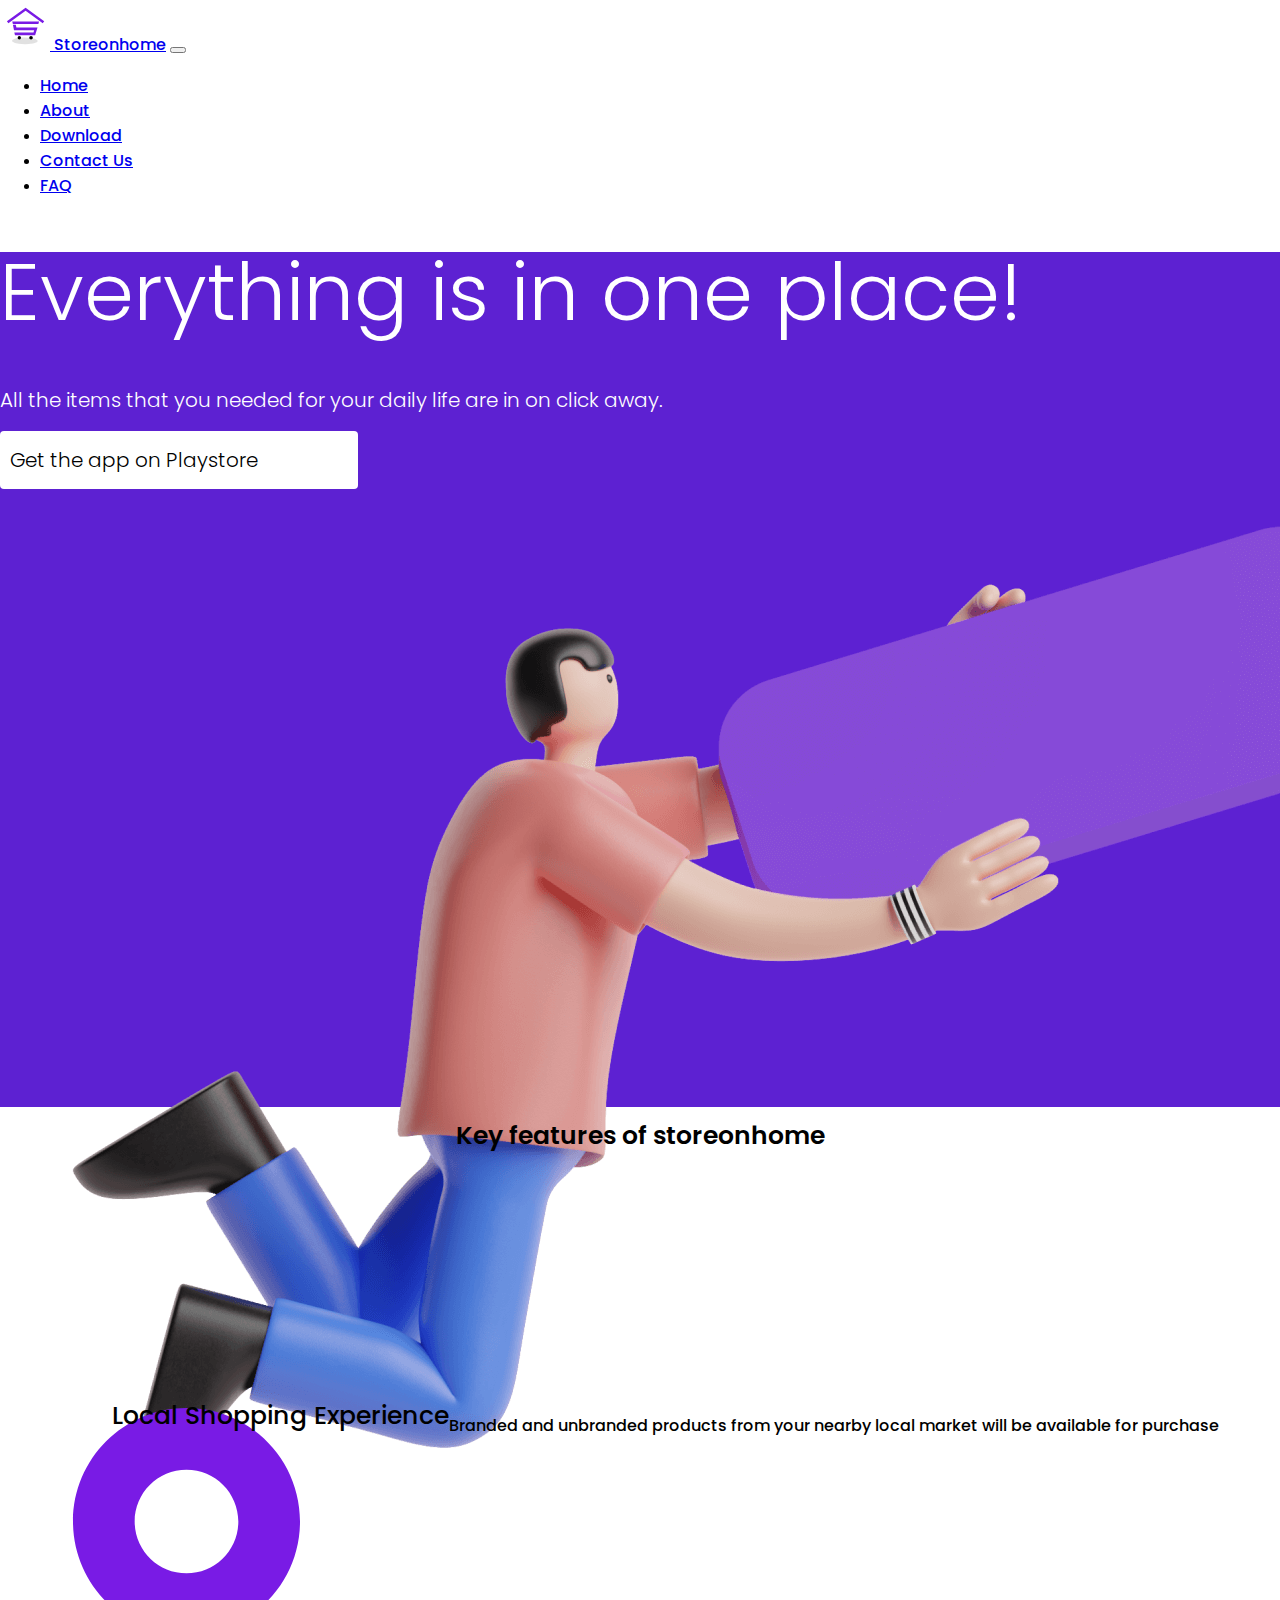
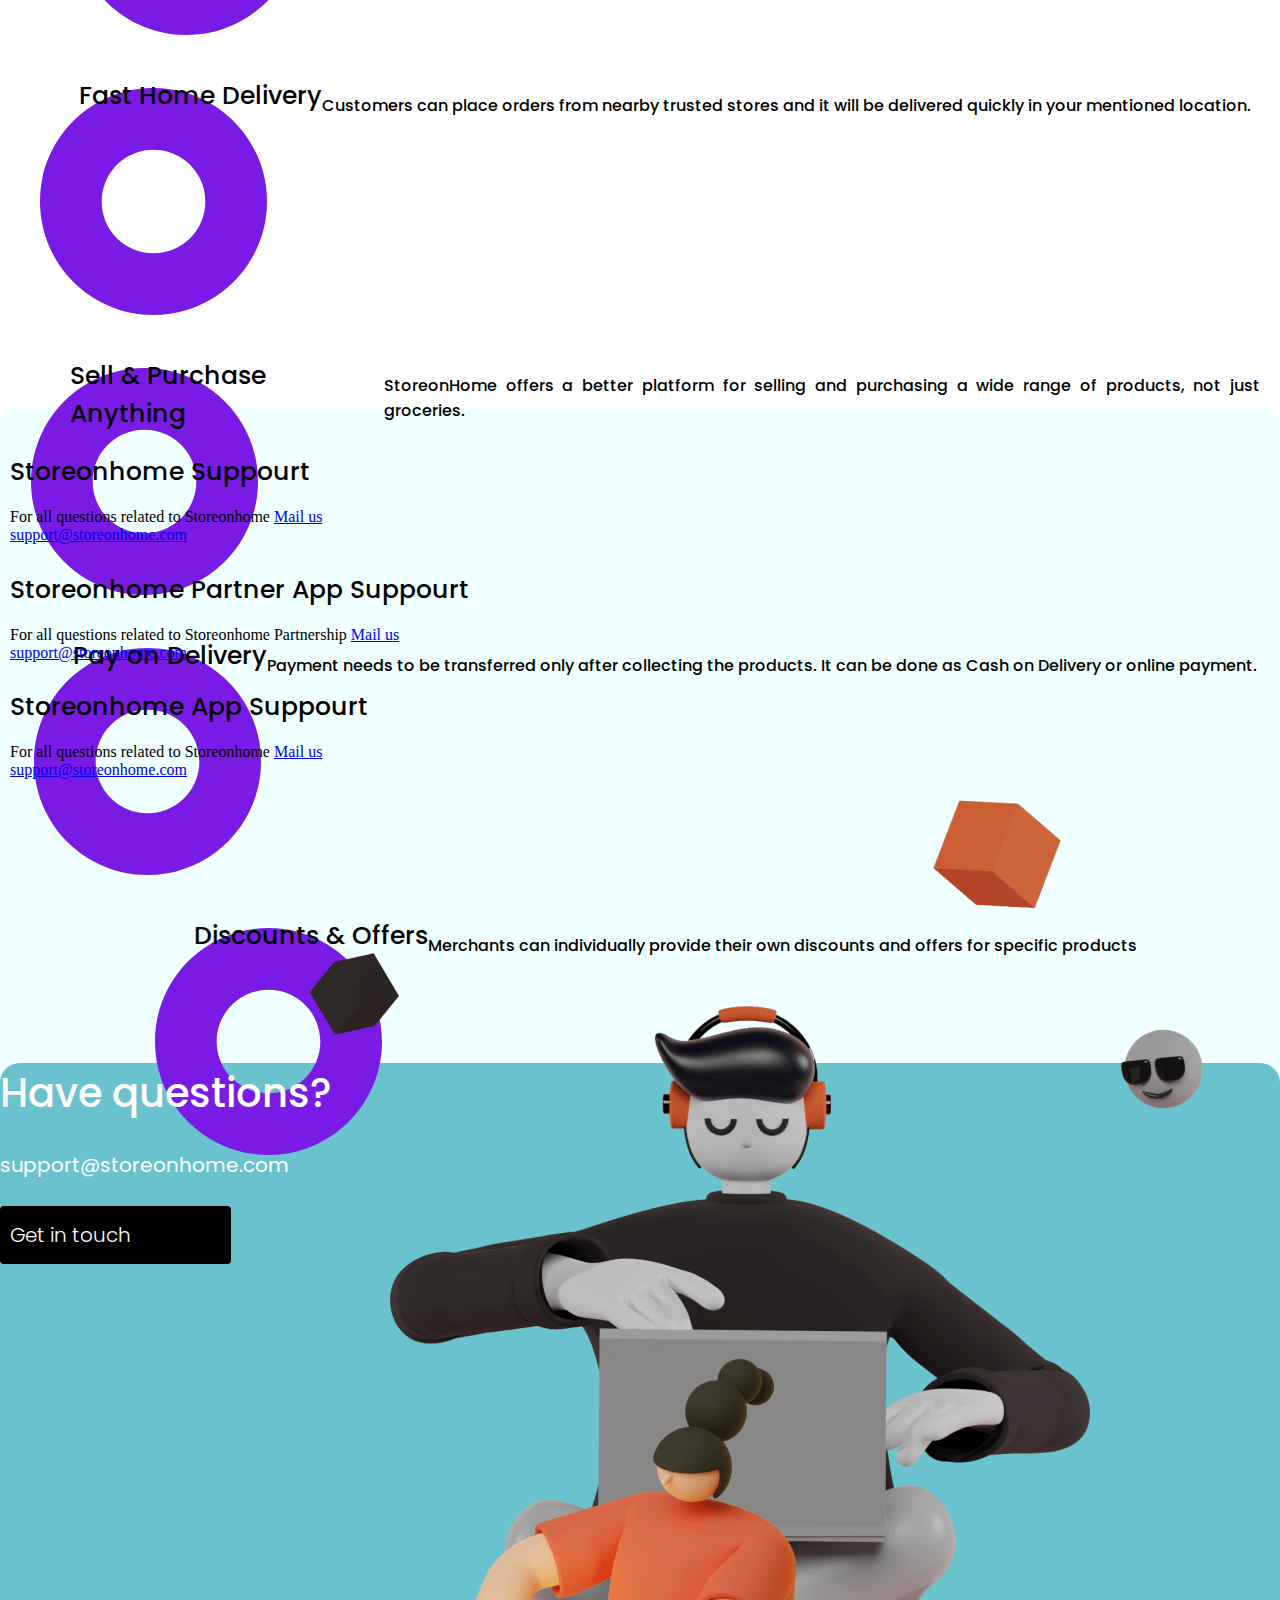
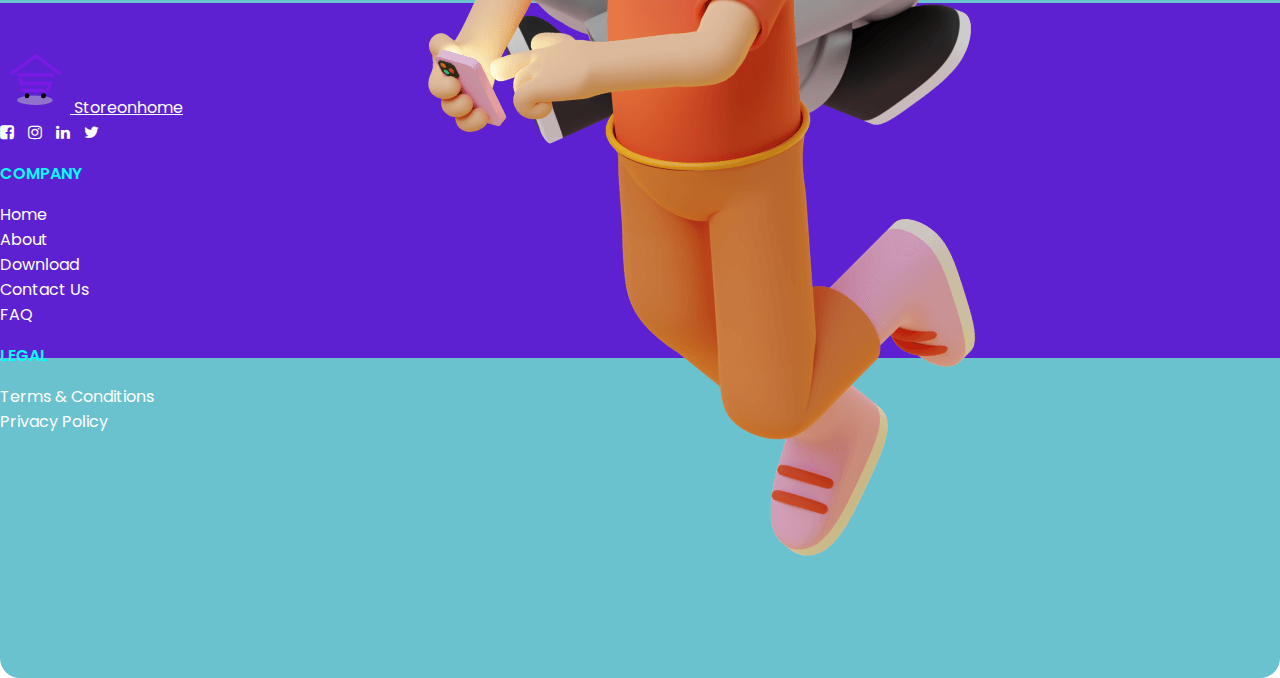
<file: index.html>
<!DOCTYPE html>
<html lang="en">

<head>
    <meta charset="UTF-8">
    <meta name="viewport" content="width=device-width, initial-scale=1.0">
    <title>Storeonhome</title>
    <link rel="stylesheet" href="https://cdn.jsdelivr.net/npm/bootstrap@4.5.3/dist/css/bootstrap.min.css"
        integrity="sha384-TX8t27EcRE3e/ihU7zmQxVncDAy5uIKz4rEkgIXeMed4M0jlfIDPvg6uqKI2xXr2" crossorigin="anonymous">
    <link href="https://fonts.googleapis.com/css2?family=Poppins:wght@300;500;600&display=swap" rel="stylesheet">
    <link rel="stylesheet" href="https://cdnjs.cloudflare.com/ajax/libs/font-awesome/4.7.0/css/font-awesome.min.css">
    <link rel="stylesheet" href="css/style.css">
</head>

<body>
    <div class="container">
        <nav class="navbar navbar-expand-lg navbar-light bg-transperant p-0">
            <a class="navbar-brand" href="index.html"><img src="assets/img/logo.svg" class="img-fluid logo">
                Storeonhome</a>
            <button class="navbar-toggler" type="button" data-toggle="collapse" data-target="#navbarSupportedContent"
                aria-controls="navbarSupportedContent" aria-expanded="false" aria-label="Toggle navigation">
                <span class="navbar-toggler-icon"></span>
            </button>

            <div class="collapse navbar-collapse" id="navbarSupportedContent">
                <ul class="navbar-nav ml-auto">
                    <li class="nav-item">
                        <a class="nav-link" href="index.html">Home <span class="sr-only">(current)</span></a>
                    </li>
                    <li class="nav-item">
                        <a class="nav-link" href="about.html">About</a>
                    </li>
                    <li class="nav-item">
                        <a class="nav-link" href="download.html">Download</a>
                    </li>
                    <li class="nav-item">
                        <a class="nav-link" href="contact.html">Contact Us</a>
                    </li>
                    <li class="nav-item">
                        <a class="nav-link" href="faq.html">FAQ</a>
                    </li>

                </ul>
            </div>
        </nav>
    </div>

    <section id="hero" class="d-flex align-items-center">
        <div class="container mainBg">
            <div class="row">
                <div class="col-sm-12 col-md-12 col-lg-6 m-auto">
                    <h1>
                        Everything is in
                        one place!
                    </h1>
                    <p class="subTxt">
                        All the items that you needed for your daily life are in on click away.
                    </p>
                    <a href="https://play.google.com/store/apps/details?id=com.companyname.storeonhome" class="ctaBtn">Get the app on Playstore</a>
                </div>
                <div class="col-sm-12 col-md-12 col-lg-6 heroImg">
                    <img src="assets/img/heroBg.png" class="img-fluid">
                </div>
            </div>
        </div>
    </section>

    <section id="features" class="d-flex align-items-center">
        <div class="container">
            <div class="row">
                <div class="col-sm-12 col-md-12 col-lg-4">
                    <div class="card">
                        <div class="header hedMain">
                            Key features of storeonhome
                        </div>
                    </div>
                </div>

                <div class="col-sm-12 col-md-12 col-lg-4">
                    <div class="card">
                        <div class="icon">
                            <img src="assets/img/icon1.svg" class="img-fluid">
                        </div>
                        <div class="header">
                            Local Shopping Experience
                        </div>
                        <p>
                            Branded and unbranded products from your nearby local market will be available for purchase
                        </p>
                    </div>
                </div>

                <div class="col-sm-12 col-md-12 col-lg-4">
                    <div class="card">
                        <div class="icon">
                            <img src="assets/img/icon1.svg" class="img-fluid">
                        </div>
                        <div class="header">
                            Fast Home Delivery
                        </div>
                        <p>
                            Customers can place orders from nearby trusted stores and it will be delivered quickly in
                            your mentioned location.
                        </p>
                    </div>
                </div>

                <div class="col-sm-12 col-md-12 col-lg-4">
                    <div class="card">
                        <div class="icon">
                            <img src="assets/img/icon1.svg" class="img-fluid">
                        </div>
                        <div class="header">
                            Sell & Purchase Anything
                        </div>
                        <p>
                            StoreonHome offers a better platform for selling and purchasing a wide range of products,
                            not just groceries.
                        </p>
                    </div>
                </div>

                <div class="col-sm-12 col-md-12 col-lg-4">
                    <div class="card">
                        <div class="icon">
                            <img src="assets/img/icon1.svg" class="img-fluid">
                        </div>
                        <div class="header">
                            Pay on Delivery
                        </div>
                        <p>
                            Payment needs to be transferred only after collecting the products. It can be done as Cash
                            on Delivery or online
                            payment.
                        </p>
                    </div>
                </div>

                <div class="col-sm-12 col-md-12 col-lg-4">
                    <div class="card">
                        <div class="icon">
                            <img src="assets/img/icon1.svg" class="img-fluid">
                        </div>
                        <div class="header">
                            Discounts & Offers
                        </div>
                        <p>
                            Merchants can individually provide their own discounts and offers for specific products
                        </p>
                    </div>
                </div>

            </div>
        </div>
    </section>

    <section id="contact" class="d-flex align-items-center">
        <div class="container">
            <div class="row cntctRow">
                <div class="col-sm-12 col-md-12 col-lg-6 m-auto">
                    <h1>Storeonhome Suppourt</h1>
                    <p>For all questions related to Storeonhome
                        <a data-toggle="collapse" href="#collapseExample" role="button" aria-expanded="false"
                            aria-controls="collapseExample">
                            Mail us
                        </a>
                    </p>
                    <div class="collapse" id="collapseExample">
                        <div class="mail">
                            <a href="mailto:support@storeonhome.com">support@storeonhome.com</a>
                        </div>
                    </div>

                    <h1>Storeonhome Partner App Suppourt</h1>
                    <p>For all questions related to Storeonhome Partnership
                        <a data-toggle="collapse" href="#collapseExample2" role="button" aria-expanded="false"
                            aria-controls="collapseExample">
                            Mail us
                        </a>
                    </p>
                    <div class="collapse" id="collapseExample2">
                        <div class="mail">
                            <a href="mailto:support@storeonhome.com">support@storeonhome.com</a>
                        </div>
                    </div>

                    <h1>Storeonhome App Suppourt</h1>
                    <p>For all questions related to Storeonhome
                        <a data-toggle="collapse" href="#collapseExample3" role="button" aria-expanded="false"
                            aria-controls="collapseExample">
                            Mail us
                        </a>
                    </p>
                    <div class="collapse" id="collapseExample3">
                        <div class="mail">
                            <a href="mailto:support@storeonhome.com">support@storeonhome.com</a>
                        </div>
                    </div>



                </div>
                <div class="col-sm-12 col-md-12 col-lg-6 cntctImg">
                    <img src="assets/img/support.png" class="img-fluid"> </div>
            </div>
        </div>
    </section>

    <section id="contactInfo" class="d-flex align-items-center">
        <div class="container">
            <div class="row infoRow h-100">
                <div class="col-sm-12 col-md-12 col-lg-7 m-auto">
                    <h1>
                        Have questions?
                    </h1>
                    <p>
                        support@storeonhome.com
                    </p>
                    <a href="mailto:support@storeonhome.com">Get in touch</a>
                </div>
                <div class="col-sm-12 col-md-12 col-lg-5 infoImg">
                    <img src="assets/img/contact1.png" class="img-fluid">
                </div>
            </div>
        </div>
    </section>
    <section id="footer" class="d-flex align-items-center">
        <div class="container">
            <div class="row m-0">
                <div class="col-sm-12 col-md-12 col-lg-4">
                    <a class="ftrLogo" href="#"><img src="assets/img/logo.svg" class="img-fluid fttrLOg">
                        Storeonhome</a>
                    <div class="social">
                        <a href="https://www.facebook.com/StoreonHome-106529627918510"><i class="fa fa-facebook-square"
                                aria-hidden="true"></i></a>
                        <a href="https://www.instagram.com/storeonhome/"><i class="fa fa-instagram"
                                aria-hidden="true"></i></a>
                        <a href="https://www.linkedin.com/showcase/storeonhome/"><i class="fa fa-linkedin"
                                aria-hidden="true"></i></a>
                        <a href="https://twitter.com/StoreonH"><i class="fa fa-twitter" aria-hidden="true"></i></a>
                    </div>
                </div>
                <div class="col-sm-12 col-md-12 col-lg-4">
                    <p>
                        COMPANY
                    </p>
                    <ul>
                        <li><a href="index.html">Home</a></li>
                        <li><a href="about.html">About</a></li>
                        <li><a href="download.html">Download</a></li>
                        <li><a href="contact.html">Contact Us</a></li>
                        <li><a href="faq.html">FAQ</a></li>
                    </ul>
                </div>
                <div class="col-sm-12 col-md-12 col-lg-4">
                    <p>
                        LEGAL
                    </p>
                    <ul>
                        <li><a href="terms.html">Terms & Conditions</a></li>
                        <li><a href="privacy.html">Privacy Policy</a></li>
                    </ul>
                </div>
            </div>
        </div>
    </section>

</body>
<script src="https://code.jquery.com/jquery-3.5.1.slim.min.js"
    integrity="sha384-DfXdz2htPH0lsSSs5nCTpuj/zy4C+OGpamoFVy38MVBnE+IbbVYUew+OrCXaRkfj"
    crossorigin="anonymous"></script>
<script src="https://cdn.jsdelivr.net/npm/bootstrap@4.5.3/dist/js/bootstrap.bundle.min.js"
    integrity="sha384-ho+j7jyWK8fNQe+A12Hb8AhRq26LrZ/JpcUGGOn+Y7RsweNrtN/tE3MoK7ZeZDyx"
    crossorigin="anonymous"></script>

</html>
</file>
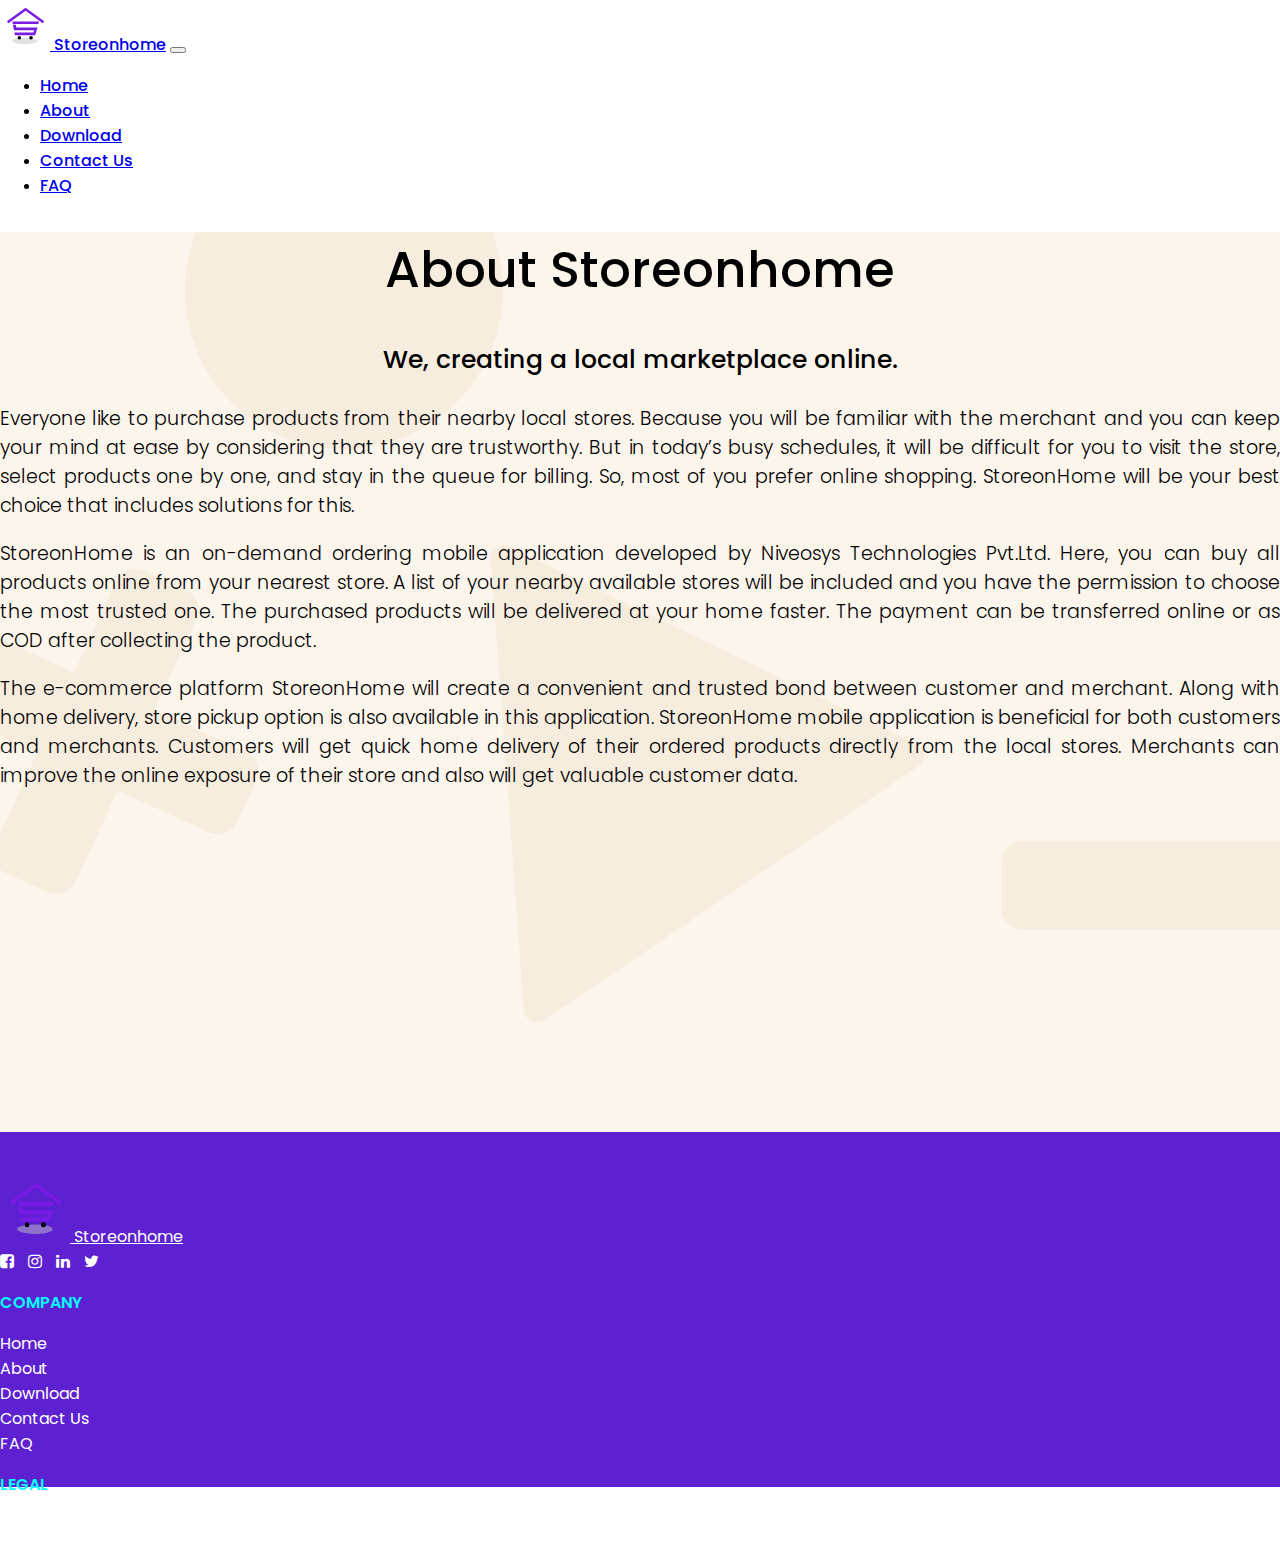
<file: about.html>
<!DOCTYPE html>
<html lang="en">

<head>
    <meta charset="UTF-8">
    <meta name="viewport" content="width=device-width, initial-scale=1.0">
    <title>Storeonhome</title>
    <link rel="stylesheet" href="https://cdn.jsdelivr.net/npm/bootstrap@4.5.3/dist/css/bootstrap.min.css"
        integrity="sha384-TX8t27EcRE3e/ihU7zmQxVncDAy5uIKz4rEkgIXeMed4M0jlfIDPvg6uqKI2xXr2" crossorigin="anonymous">
    <link href="https://fonts.googleapis.com/css2?family=Poppins:wght@300;500;600&display=swap" rel="stylesheet">
    <link rel="stylesheet" href="https://cdnjs.cloudflare.com/ajax/libs/font-awesome/4.7.0/css/font-awesome.min.css">
    <link rel="stylesheet" href="css/style.css">
</head>

<body>
    <div class="container">
        <nav class="navbar navbar-expand-lg navbar-light bg-transperant p-0">
            <a class="navbar-brand" href="index.html"><img src="assets/img/logo.svg" class="img-fluid logo">
                Storeonhome</a>
            <button class="navbar-toggler" type="button" data-toggle="collapse" data-target="#navbarSupportedContent"
                aria-controls="navbarSupportedContent" aria-expanded="false" aria-label="Toggle navigation">
                <span class="navbar-toggler-icon"></span>
            </button>

            <div class="collapse navbar-collapse" id="navbarSupportedContent">
                <ul class="navbar-nav ml-auto">
                    <li class="nav-item">
                        <a class="nav-link" href="index.html">Home <span class="sr-only">(current)</span></a>
                    </li>
                    <li class="nav-item">
                        <a class="nav-link" href="about.html">About</a>
                    </li>
                    <li class="nav-item">
                        <a class="nav-link" href="download.html">Download</a>
                    </li>
                    <li class="nav-item">
                        <a class="nav-link" href="contact.html">Contact Us</a>
                    </li>
                    <li class="nav-item">
                        <a class="nav-link" href="faq.html">FAQ</a>
                    </li>

                </ul>
            </div>
        </nav>
    </div>

    <section id="about" class="d-flex align-items-center">
        <div class="container">
            <h1>About Storeonhome</h1>
            <h3>We, creating a local marketplace online.</h3>
            <p>
                Everyone like to purchase products from their nearby local stores. Because you will be familiar with the
                merchant and
                you can keep your mind at ease by considering that they are trustworthy. But in today’s busy schedules,
                it will be
                difficult for you to visit the store, select products one by one, and stay in the queue for billing. So,
                most of you
                prefer online shopping. StoreonHome will be your best choice that includes solutions for this.
            </p>
            <p>
                StoreonHome is an on-demand ordering mobile application developed by Niveosys Technologies Pvt.Ltd.
                Here, you can buy
                all products online from your nearest store. A list of your nearby available stores will be included and
                you have the
                permission to choose the most trusted one. The purchased products will be delivered at your home faster.
                The payment can
                be transferred online or as COD after collecting the product.
            </p>
            <p>
                The e-commerce platform StoreonHome will create a convenient and trusted bond between customer and
                merchant. Along with
                home delivery, store pickup option is also available in this application. StoreonHome mobile application
                is beneficial
                for both customers and merchants. Customers will get quick home delivery of their ordered products
                directly from the
                local stores. Merchants can improve the online exposure of their store and also will get valuable
                customer data.
            </p>
        </div>
    </section>
    <section id="footer" class="d-flex align-items-center">
        <div class="container">
            <div class="row m-0">
                <div class="col-sm-12 col-md-12 col-lg-4">
                    <a class="ftrLogo" href="#"><img src="assets/img/logo.svg" class="img-fluid fttrLOg">
                        Storeonhome</a>
                    <div class="social">
                        <a href="https://www.facebook.com/StoreonHome-106529627918510"><i class="fa fa-facebook-square"
                                aria-hidden="true"></i></a>
                        <a href="https://www.instagram.com/storeonhome/"><i class="fa fa-instagram"
                                aria-hidden="true"></i></a>
                        <a href="https://www.linkedin.com/showcase/storeonhome/"><i class="fa fa-linkedin"
                                aria-hidden="true"></i></a>
                        <a href="https://twitter.com/StoreonH"><i class="fa fa-twitter" aria-hidden="true"></i></a>
                    </div>
                </div>
                <div class="col-sm-12 col-md-12 col-lg-4">
                    <p>
                        COMPANY
                    </p>
                    <ul>
                        <li><a href="index.html">Home</a></li>
                        <li><a href="about.html">About</a></li>
                        <li><a href="download.html">Download</a></li>
                        <li><a href="contact.html">Contact Us</a></li>
                        <li><a href="faq.html">FAQ</a></li>
                    </ul>
                </div>
                <div class="col-sm-12 col-md-12 col-lg-4">
                    <p>
                        LEGAL
                    </p>
                    <ul>
                        <li><a href="terms.html">Terms & Conditions</a></li>
                        <li><a href="privacy.html">Privacy Policy</a></li>
                    </ul>
                </div>
            </div>
        </div>
    </section>

</body>
<script src="https://code.jquery.com/jquery-3.5.1.slim.min.js"
    integrity="sha384-DfXdz2htPH0lsSSs5nCTpuj/zy4C+OGpamoFVy38MVBnE+IbbVYUew+OrCXaRkfj"
    crossorigin="anonymous"></script>
<script src="https://cdn.jsdelivr.net/npm/bootstrap@4.5.3/dist/js/bootstrap.bundle.min.js"
    integrity="sha384-ho+j7jyWK8fNQe+A12Hb8AhRq26LrZ/JpcUGGOn+Y7RsweNrtN/tE3MoK7ZeZDyx"
    crossorigin="anonymous"></script>

</html>
</file>
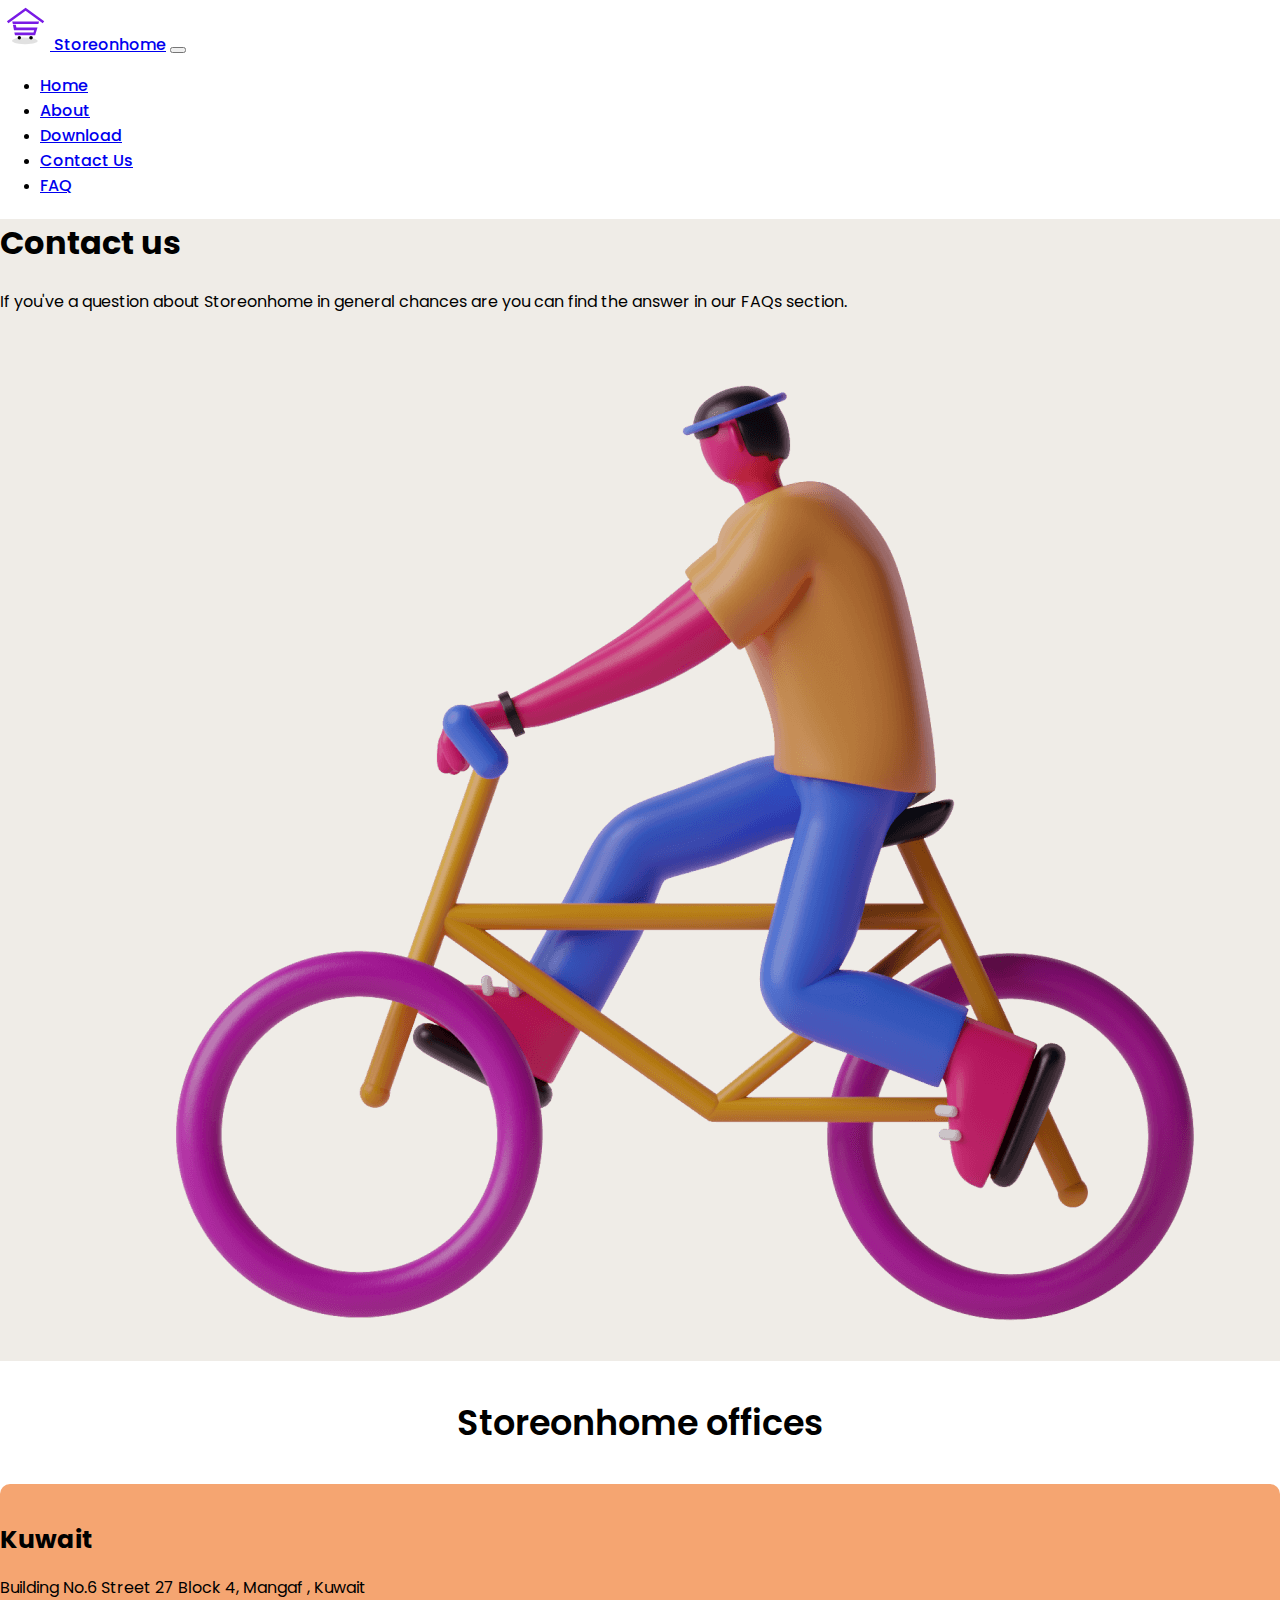
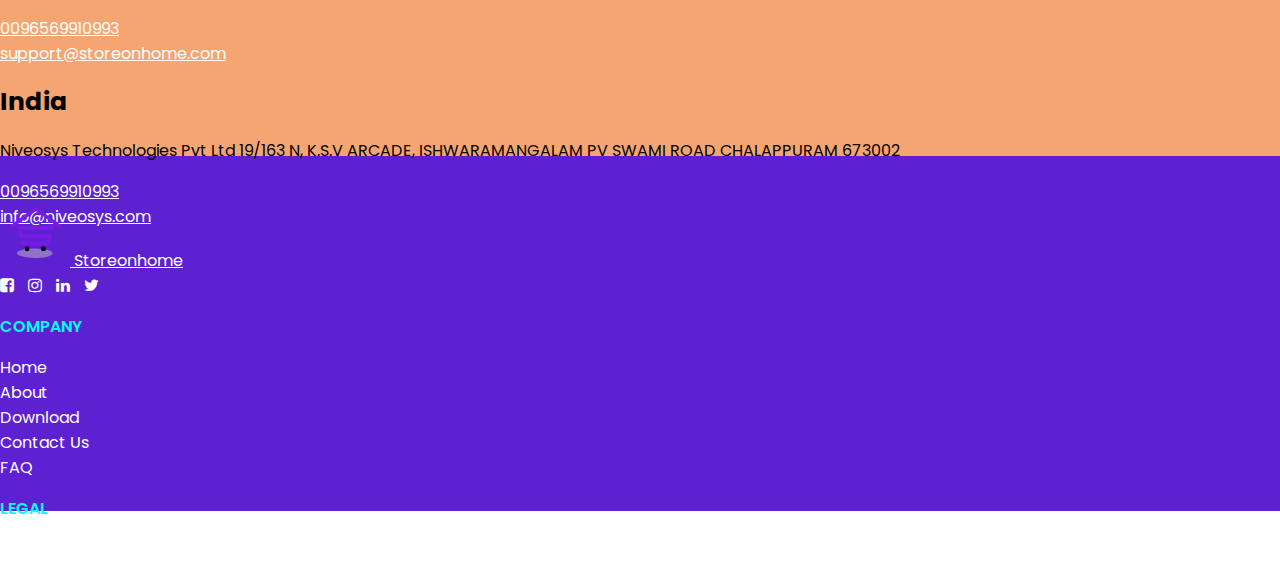
<file: contact.html>
<!DOCTYPE html>
<html lang="en">

<head>
    <meta charset="UTF-8">
    <meta name="viewport" content="width=device-width, initial-scale=1.0">
    <title>Storeonhome</title>
    <link rel="stylesheet" href="https://cdn.jsdelivr.net/npm/bootstrap@4.5.3/dist/css/bootstrap.min.css"
        integrity="sha384-TX8t27EcRE3e/ihU7zmQxVncDAy5uIKz4rEkgIXeMed4M0jlfIDPvg6uqKI2xXr2" crossorigin="anonymous">
    <link href="https://fonts.googleapis.com/css2?family=Poppins:wght@300;500;600&display=swap" rel="stylesheet">
    <link rel="stylesheet" href="https://cdnjs.cloudflare.com/ajax/libs/font-awesome/4.7.0/css/font-awesome.min.css">
    <link rel="stylesheet" href="css/style.css">

</head>

<body>
    <div class="container">
        <nav class="navbar navbar-expand-lg navbar-light bg-transperant p-0">
            <a class="navbar-brand" href="index.html"><img src="assets/img/logo.svg" class="img-fluid logo">
                Storeonhome</a>
            <button class="navbar-toggler" type="button" data-toggle="collapse" data-target="#navbarSupportedContent"
                aria-controls="navbarSupportedContent" aria-expanded="false" aria-label="Toggle navigation">
                <span class="navbar-toggler-icon"></span>
            </button>

            <div class="collapse navbar-collapse" id="navbarSupportedContent">
                <ul class="navbar-nav ml-auto">
                    <li class="nav-item">
                        <a class="nav-link" href="index.html">Home <span class="sr-only">(current)</span></a>
                    </li>
                    <li class="nav-item">
                        <a class="nav-link" href="about.html">About</a>
                    </li>
                    <li class="nav-item">
                        <a class="nav-link" href="download.html">Download</a>
                    </li>
                    <li class="nav-item">
                        <a class="nav-link" href="contact.html">Contact Us</a>
                    </li>
                    <li class="nav-item">
                        <a class="nav-link" href="faq.html">FAQ</a>
                    </li>

                </ul>
            </div>
        </nav>
    </div>

    <section id="contactUs">
        <div class="container">
            <div class="row">
                <div class="col-sm-12 col-md-12 col-lg-6 order-2 order-lg-1 m-auto">
                    <h1>
                        Contact us
                    </h1>
                    <p>
                        If you've a question about Storeonhome in general chances are you can find
                        the answer in our FAQs section.
                    </p>
                </div>
                <div class="col-sm-12 col-md-12 col-lg-6 order-1 order-lg-2">
                    <img src="assets/img/contact.png" class="img-fluid">
                </div>
            </div>
        </div>
    </section>
    <section id="contInfo" class="d-flex align-items-center">
        <div class="container">
            <h3>Storeonhome offices</h3>
                <div class="row m-auto">
                    <div class="col-sm-12 col-md-12 col-lg-6">
                        <h1>Kuwait</h1>
                        <p>Building No.6 Street 27 Block 4, Mangaf , Kuwait</p>
                        <a href="tel:0096569910993" class="callUs">0096569910993</a><br>
                        <a href="mailto:support@storeonhome.com" class="mailUs">support@storeonhome.com</a>
                    </div>
                    <div class="col-sm-12 col-md-12 col-lg-6">
                        <h1>India</h1>
                        <p>
                            Niveosys Technologies Pvt Ltd 19/163 N, K.S.V ARCADE, ISHWARAMANGALAM PV SWAMI ROAD
                            CHALAPPURAM
                            673002
                        </p>
                        <a href="tel:0096569910993" class="callUs">0096569910993</a><br>
                        <a href="mailto:info@niveosys.com" class="mailUs">info@niveosys.com</a>
                    </div>
                </div>
        </div>
    </section>

    <section id="footer" class="d-flex align-items-center">
        <div class="container">
            <div class="row m-0">
                <div class="col-sm-12 col-md-12 col-lg-4">
                    <a class="ftrLogo" href="#"><img src="assets/img/logo.svg" class="img-fluid fttrLOg">
                        Storeonhome</a>
                    <div class="social">
                        <a href="https://www.facebook.com/StoreonHome-106529627918510"><i class="fa fa-facebook-square"
                                aria-hidden="true"></i></a>
                        <a href="https://www.instagram.com/storeonhome/"><i class="fa fa-instagram"
                                aria-hidden="true"></i></a>
                        <a href="https://www.linkedin.com/showcase/storeonhome/"><i class="fa fa-linkedin"
                                aria-hidden="true"></i></a>
                        <a href="https://twitter.com/StoreonH"><i class="fa fa-twitter" aria-hidden="true"></i></a>
                    </div>
                </div>
                <div class="col-sm-12 col-md-12 col-lg-4">
                    <p>
                        COMPANY
                    </p>
                    <ul>
                        <li><a href="index.html">Home</a></li>
                        <li><a href="about.html">About</a></li>
                        <li><a href="download.html">Download</a></li>
                        <li><a href="contact.html">Contact Us</a></li>
                        <li><a href="faq.html">FAQ</a></li>
                    </ul>
                </div>
                <div class="col-sm-12 col-md-12 col-lg-4">
                    <p>
                        LEGAL
                    </p>
                    <ul>
                        <li><a href="terms.html">Terms & Conditions</a></li>
                        <li><a href="privacy.html">Privacy Policy</a></li>
                    </ul>
                </div>
            </div>
        </div>
    </section>



</body>
<script src="https://code.jquery.com/jquery-3.5.1.slim.min.js"
    integrity="sha384-DfXdz2htPH0lsSSs5nCTpuj/zy4C+OGpamoFVy38MVBnE+IbbVYUew+OrCXaRkfj"
    crossorigin="anonymous"></script>
<script src="https://cdn.jsdelivr.net/npm/bootstrap@4.5.3/dist/js/bootstrap.bundle.min.js"
    integrity="sha384-ho+j7jyWK8fNQe+A12Hb8AhRq26LrZ/JpcUGGOn+Y7RsweNrtN/tE3MoK7ZeZDyx"
    crossorigin="anonymous"></script>

</html>
</file>
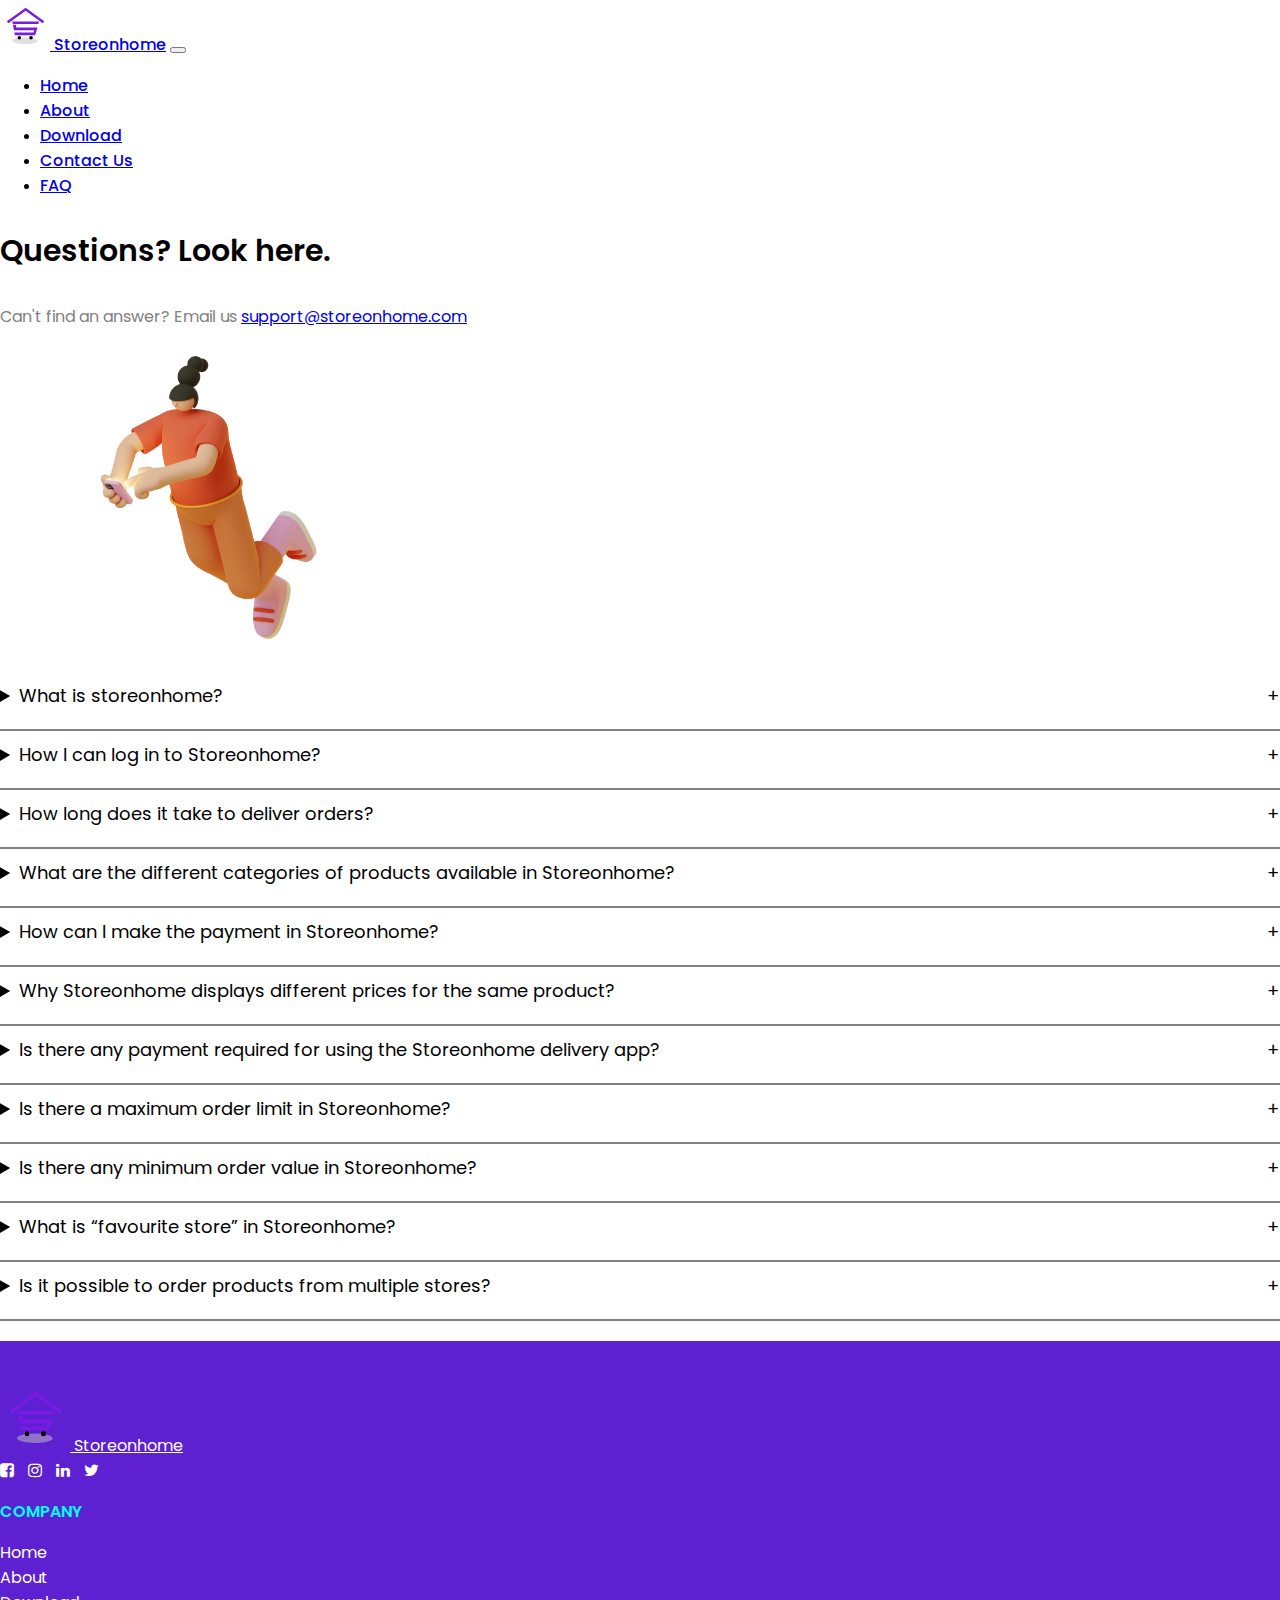
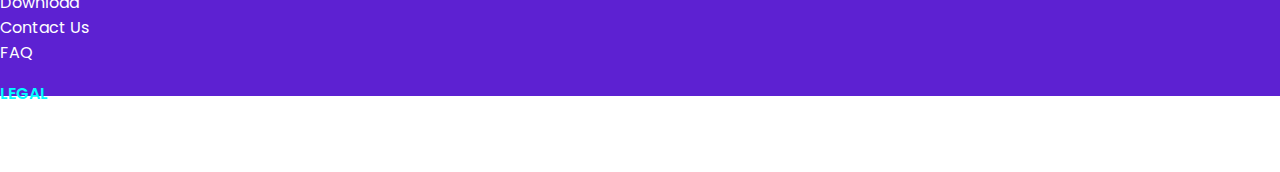
<file: faq.html>
<!DOCTYPE html>
<html lang="en">

<head>
    <meta charset="UTF-8">
    <meta name="viewport" content="width=device-width, initial-scale=1.0">
    <title>Storeonhome</title>
    <link rel="stylesheet" href="https://cdn.jsdelivr.net/npm/bootstrap@4.5.3/dist/css/bootstrap.min.css"
        integrity="sha384-TX8t27EcRE3e/ihU7zmQxVncDAy5uIKz4rEkgIXeMed4M0jlfIDPvg6uqKI2xXr2" crossorigin="anonymous">
    <link href="https://fonts.googleapis.com/css2?family=Poppins:wght@300;500;600&display=swap" rel="stylesheet">
    <link rel="stylesheet" href="https://cdnjs.cloudflare.com/ajax/libs/font-awesome/4.7.0/css/font-awesome.min.css">
    <link rel="stylesheet" href="css/style.css">
</head>

<body>
    <div class="container">
        <nav class="navbar navbar-expand-lg navbar-light bg-transperant p-0">
            <a class="navbar-brand" href="index.html"><img src="assets/img/logo.svg" class="img-fluid logo">
                Storeonhome</a>
            <button class="navbar-toggler" type="button" data-toggle="collapse" data-target="#navbarSupportedContent"
                aria-controls="navbarSupportedContent" aria-expanded="false" aria-label="Toggle navigation">
                <span class="navbar-toggler-icon"></span>
            </button>

            <div class="collapse navbar-collapse" id="navbarSupportedContent">
                <ul class="navbar-nav ml-auto">
                    <li class="nav-item">
                        <a class="nav-link" href="index.html">Home <span class="sr-only">(current)</span></a>
                    </li>
                    <li class="nav-item">
                        <a class="nav-link" href="about.html">About</a>
                    </li>
                    <li class="nav-item">
                        <a class="nav-link" href="download.html">Download</a>
                    </li>
                    <li class="nav-item">
                        <a class="nav-link" href="contact.html">Contact Us</a>
                    </li>
                    <li class="nav-item">
                        <a class="nav-link" href="faq.html">FAQ</a>
                    </li>

                </ul>
            </div>
        </nav>
    </div>
    <div class="container faq">
        <div class="row">
            <div class="col-sm-12 col-md-12 col-lg-6 m-auto order-2 order-lg-1">
                <h3>Questions? Look here.</h3>
                <p>
                    Can't find an answer? Email us <a href="mailto:support@storeonhome.com"
                        class="mailUs">support@storeonhome.com</a>
                </p>
            </div>
            <div class="col-sm-12 col-md-12 col-lg-6 order-1 order-lg-2">
                <img src="assets/img/faq.png" class="img-fluid faqImg">
            </div>
        </div>
    </div>
    <section id="faq">

        <div class="container">
            <details>
                <summary>What is storeonhome?</summary>
                <p>
                    Storeonhome is an online platform for purchasing everything you need from your nearby trusted
                    stores. With the
                    storeonhome mobile application, you can easily place orders from your favorite local store and it
                    will be
                    delivered fastly at the doorstep, directly from the selected store. Our platform lists hundreds of
                    verified
                    local stores and different categories of products offered by them. You will be able to buy local
                    specialties to
                    branded products from our Storeonhome platform.
                </p>
            </details>
            <details>
                <summary>How I can log in to Storeonhome?</summary>
                <p>
                    Users can log in with their registered mobile numbers. One-Time Password(OTP) is used for verifying
                    the user
                    when registering for the first time.
                </p>
            </details>
            <details>
                <summary>How long does it take to deliver orders?</summary>
                <p>
                    Orders are placed directly at your selected store. Your trusted stores itself will manage the
                    packing and
                    delivery of orders as per their convenience. But, it will be done as soon as possible.
                </p>
            </details>
            <details>
                <summary>What are the different categories of products available in Storeonhome?</summary>
                <p>
                    Storeonhome includes a wide variety of products like fruits & vegetables, dairy & bakery, staples,
                    snacks &
                    branded foods, beverages, personal care products, home care products, and more. There will be
                    unavailability
                    according to your preferred location.
                </p>
            </details>

            <details>
                <summary>How can I make the payment in Storeonhome?</summary>
                <p>
                    Cash on Delivery(COD) payment option is currently available in Storeonhome.
                </p>
            </details>

            <details>
                <summary>Why Storeonhome displays different prices for the same product?</summary>
                <p>
                    The price is determined by the store itself. The stores will provide special offers and discounts
                    for specific
                    products as part of promotional activities.
                </p>
            </details>

            <details>
                <summary>
                    Is there any payment required for using the Storeonhome delivery app?
                </summary>
                <p>
                    No, currently Storeonhome delivery app service is free. You can just download it and place orders
                    after
                    registering.
                </p>
            </details>

            <details>
                <summary>
                    Is there a maximum order limit in Storeonhome?
                </summary>
                <p>
                    No, you can place orders according to the availability at stores.
                </p>
            </details>

            <details>
                <summary>
                    Is there any minimum order value in Storeonhome?
                </summary>
                <p>
                    Yes, but it will vary based on the stores and their offered products.
                </p>
            </details>

            <details>
                <summary>
                    What is “favourite store” in Storeonhome?
                </summary>
                <p>
                    Users can add trusted or frequently visiting stores to the favourite store list. This will help them
                    to purchase
                    products conveniently without spending much time searching.
                </p>
            </details>

            <details>
                <summary>
                    Is it possible to order products from multiple stores?</summary>
                <p>
                    Yes, but the order needs to be placed separately by considering the minimum order value of each
                    store.
                </p>
            </details>
        </div>
    </section>
    <section id="footer" class="d-flex align-items-center">
        <div class="container">
            <div class="row m-0">
                <div class="col-sm-12 col-md-12 col-lg-4">
                    <a class="ftrLogo" href="#"><img src="assets/img/logo.svg" class="img-fluid fttrLOg">
                        Storeonhome</a>
                    <div class="social">
                        <a href="https://www.facebook.com/StoreonHome-106529627918510"><i class="fa fa-facebook-square"
                                aria-hidden="true"></i></a>
                        <a href="https://www.instagram.com/storeonhome/"><i class="fa fa-instagram"
                                aria-hidden="true"></i></a>
                        <a href="https://www.linkedin.com/showcase/storeonhome/"><i class="fa fa-linkedin"
                                aria-hidden="true"></i></a>
                        <a href="https://twitter.com/StoreonH"><i class="fa fa-twitter" aria-hidden="true"></i></a>
                    </div>
                </div>
                <div class="col-sm-12 col-md-12 col-lg-4">
                    <p>
                        COMPANY
                    </p>
                    <ul>
                        <li><a href="index.html">Home</a></li>
                        <li><a href="about.html">About</a></li>
                        <li><a href="download.html">Download</a></li>
                        <li><a href="contact.html">Contact Us</a></li>
                        <li><a href="faq.html">FAQ</a></li>
                    </ul>
                </div>
                <div class="col-sm-12 col-md-12 col-lg-4">
                    <p>
                        LEGAL
                    </p>
                    <ul>
                        <li><a href="terms.html">Terms & Conditions</a></li>
                        <li><a href="privacy.html">Privacy Policy</a></li>
                    </ul>
                </div>
            </div>
        </div>
    </section>

</body>
<script src="https://code.jquery.com/jquery-3.5.1.slim.min.js"
        integrity="sha384-DfXdz2htPH0lsSSs5nCTpuj/zy4C+OGpamoFVy38MVBnE+IbbVYUew+OrCXaRkfj"
        crossorigin="anonymous"></script>
<script src="https://cdn.jsdelivr.net/npm/bootstrap@4.5.3/dist/js/bootstrap.bundle.min.js"
        integrity="sha384-ho+j7jyWK8fNQe+A12Hb8AhRq26LrZ/JpcUGGOn+Y7RsweNrtN/tE3MoK7ZeZDyx"
        crossorigin="anonymous"></script>
</html>
</file>
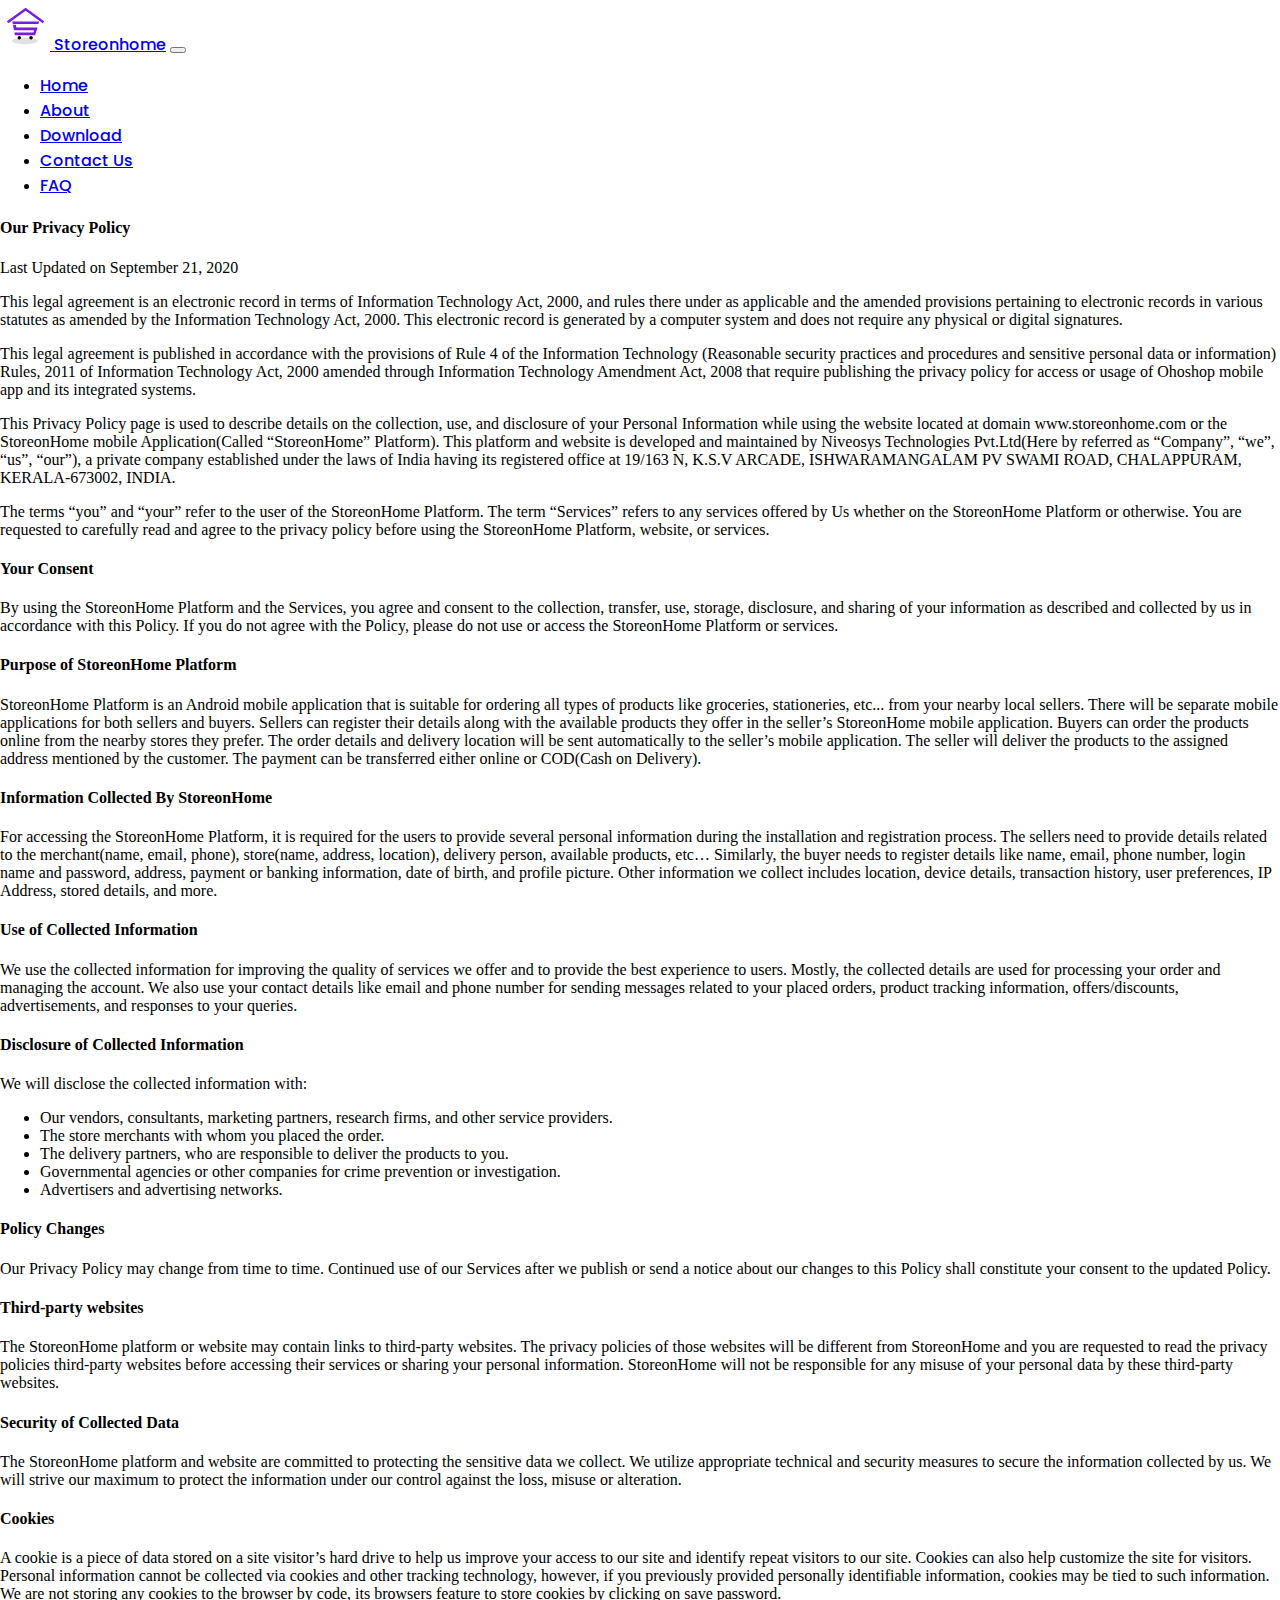
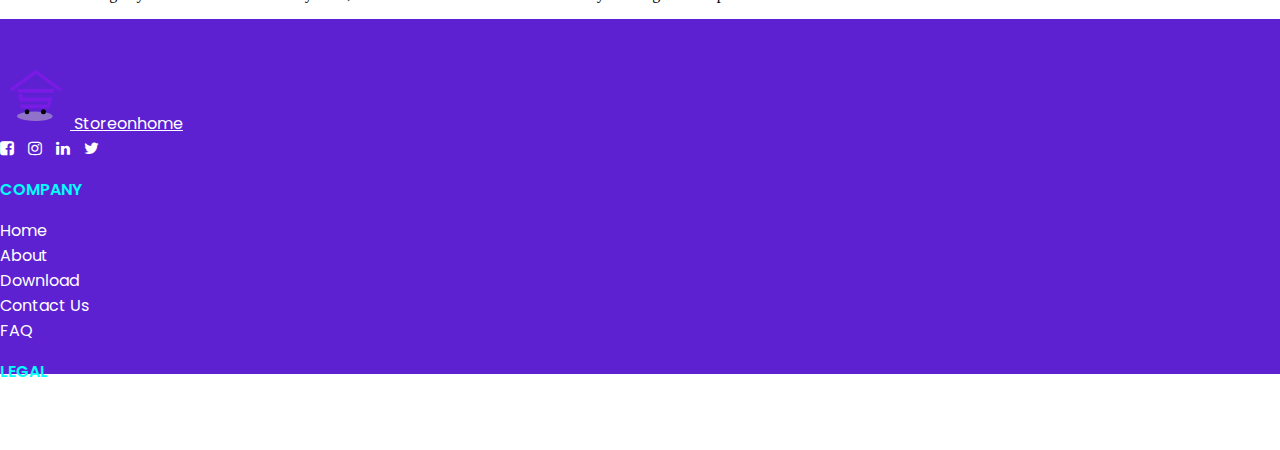
<file: privacy.html>
<!DOCTYPE html>
<html lang="en">

<head>
    <meta charset="UTF-8">
    <meta name="viewport" content="width=device-width, initial-scale=1.0">
    <title>Storeonhome</title>
    <link rel="stylesheet" href="https://cdn.jsdelivr.net/npm/bootstrap@4.5.3/dist/css/bootstrap.min.css"
        integrity="sha384-TX8t27EcRE3e/ihU7zmQxVncDAy5uIKz4rEkgIXeMed4M0jlfIDPvg6uqKI2xXr2" crossorigin="anonymous">
    <link href="https://fonts.googleapis.com/css2?family=Poppins:wght@300;500;600&display=swap" rel="stylesheet">
    <link rel="stylesheet" href="https://cdnjs.cloudflare.com/ajax/libs/font-awesome/4.7.0/css/font-awesome.min.css">
    <link rel="stylesheet" href="css/style.css">
</head>

<body>
    <div class="container">
        <nav class="navbar navbar-expand-lg navbar-light bg-transperant p-0">
            <a class="navbar-brand" href="index.html"><img src="assets/img/logo.svg" class="img-fluid logo">
                Storeonhome</a>
            <button class="navbar-toggler" type="button" data-toggle="collapse" data-target="#navbarSupportedContent"
                aria-controls="navbarSupportedContent" aria-expanded="false" aria-label="Toggle navigation">
                <span class="navbar-toggler-icon"></span>
            </button>

            <div class="collapse navbar-collapse" id="navbarSupportedContent">
                <ul class="navbar-nav ml-auto">
                    <li class="nav-item">
                        <a class="nav-link" href="index.html">Home <span class="sr-only">(current)</span></a>
                    </li>
                    <li class="nav-item">
                        <a class="nav-link" href="about.html">About</a>
                    </li>
                    <li class="nav-item">
                        <a class="nav-link" href="download.html">Download</a>
                    </li>
                    <li class="nav-item">
                        <a class="nav-link" href="contact.html">Contact Us</a>
                    </li>
                    <li class="nav-item">
                        <a class="nav-link" href="faq.html">FAQ</a>
                    </li>

                </ul>
            </div>
        </nav>
    </div>

    <section id="privacy">
        <div class="container">
            <h4>
                Our Privacy Policy
            </h4>
            <p>
                Last Updated on September 21, 2020
            </p>
            <p>
                This legal agreement is an electronic record in terms of Information Technology Act, 2000, and rules
                there under as
                applicable and the amended provisions pertaining to electronic records in various statutes as amended by
                the Information
                Technology Act, 2000. This electronic record is generated by a computer system and does not require any
                physical or
                digital signatures.
            </p>
            <p>
                This legal agreement is published in accordance with the provisions of Rule 4 of the Information
                Technology (Reasonable
                security practices and procedures and sensitive personal data or information) Rules, 2011 of Information
                Technology Act,
                2000 amended through Information Technology Amendment Act, 2008 that require publishing the privacy
                policy for access or
                usage of Ohoshop mobile app and its integrated systems.
            </p>
            <p>
                This Privacy Policy page is used to describe details on the collection, use, and disclosure of your
                Personal Information
                while using the website located at domain www.storeonhome.com or the StoreonHome mobile
                Application(Called “StoreonHome”
                Platform). This platform and website is developed and maintained by Niveosys Technologies Pvt.Ltd(Here
                by referred as
                “Company”, “we”, “us”, “our”), a private company established under the laws of India having its
                registered office at
                19/163 N, K.S.V ARCADE, ISHWARAMANGALAM PV SWAMI ROAD, CHALAPPURAM, KERALA-673002, INDIA.
            </p>
            <p>
                The terms “you” and “your” refer to the user of the StoreonHome Platform. The term “Services” refers to
                any services
                offered by Us whether on the StoreonHome Platform or otherwise.

                You are requested to carefully read and agree to the privacy policy before using the StoreonHome
                Platform, website, or
                services.
            </p>
            <h4>
                Your Consent
            </h4>
            <p>
                By using the StoreonHome Platform and the Services, you agree and consent to the collection, transfer,
                use, storage,
                disclosure, and sharing of your information as described and collected by us in accordance with this
                Policy. If you do
                not agree with the Policy, please do not use or access the StoreonHome Platform or services.
            </p>
            <h4>
                Purpose of StoreonHome Platform
            </h4>
            <p>
                StoreonHome Platform is an Android mobile application that is suitable for ordering all types of
                products like
                groceries, stationeries, etc... from your nearby local sellers. There will be separate mobile
                applications for both
                sellers and buyers. Sellers can register their details along with the available products they offer in
                the seller’s
                StoreonHome mobile application. Buyers can order the products online from the nearby stores they prefer.
                The order
                details and delivery location will be sent automatically to the seller’s mobile application. The seller
                will deliver the
                products to the assigned address mentioned by the customer. The payment can be transferred either online
                or COD(Cash on
                Delivery).
            </p>
            <h4>
                Information Collected By StoreonHome
            </h4>
            <p>
                For accessing the StoreonHome Platform, it is required for the users to provide several personal
                information during the
                installation and registration process. The sellers need to provide details related to the merchant(name,
                email, phone),
                store(name, address, location), delivery person, available products, etc… Similarly, the buyer needs to
                register details
                like name, email, phone number, login name and password, address, payment or banking information, date
                of birth, and
                profile picture. Other information we collect includes location, device details, transaction history,
                user preferences,
                IP Address, stored details, and more.
            </p>
            <h4>
                Use of Collected Information
            </h4>
            <p>
                We use the collected information for improving the quality of services we offer and to provide the best
                experience to
                users. Mostly, the collected details are used for processing your order and managing the account. We
                also use your
                contact details like email and phone number for sending messages related to your placed orders, product
                tracking
                information, offers/discounts, advertisements, and responses to your queries.
            </p>
            <h4>
                Disclosure of Collected Information
            </h4>
            <p>
                We will disclose the collected information with:
            </p>
            <ul>
                <li>
                    Our vendors, consultants, marketing partners, research firms, and other service providers.
                </li>
                <li>
                    The store merchants with whom you placed the order.
                </li>
                <li>
                    The delivery partners, who are responsible to deliver the products to you.
                </li>
                <li>
                    Governmental agencies or other companies for crime prevention or investigation.
                </li>
                <li>
                    Advertisers and advertising networks.
                </li>
            </ul>
            <h4>
                Policy Changes
            </h4>
            <p>
                Our Privacy Policy may change from time to time. Continued use of our Services after we publish or send
                a notice about
                our changes to this Policy shall constitute your consent to the updated Policy.
            </p>
            <h4>
                Third-party websites
            </h4>
            <p>
                The StoreonHome platform or website may contain links to third-party websites. The privacy policies of
                those websites
                will be different from StoreonHome and you are requested to read the privacy policies third-party
                websites before
                accessing their services or sharing your personal information. StoreonHome will not be responsible for
                any misuse of
                your personal data by these third-party websites.
            </p>
            <h4>
                Security of Collected Data
            </h4>
            <p>
                The StoreonHome platform and website are committed to protecting the sensitive data we collect. We
                utilize appropriate
                technical and security measures to secure the information collected by us. We will strive our maximum to
                protect the
                information under our control against the loss, misuse or alteration.
            </p>
            <h4>
                Cookies
            </h4>
            <p>
                A cookie is a piece of data stored on a site visitor’s hard drive to help us improve your access to our
                site and
                identify repeat visitors to our site. Cookies can also help customize the site for visitors. Personal
                information cannot
                be collected via cookies and other tracking technology, however, if you previously provided personally
                identifiable
                information, cookies may be tied to such information. We are not storing any cookies to the browser by
                code, its
                browsers feature to store cookies by clicking on save password.
            </p>
        </div>
    </section>
    <section id="footer" class="d-flex align-items-center">
        <div class="container">
            <div class="row m-0">
                <div class="col-sm-12 col-md-12 col-lg-4">
                    <a class="ftrLogo" href="#"><img src="assets/img/logo.svg" class="img-fluid fttrLOg">
                        Storeonhome</a>
                    <div class="social">
                        <a href="https://www.facebook.com/StoreonHome-106529627918510"><i class="fa fa-facebook-square"
                                aria-hidden="true"></i></a>
                        <a href="https://www.instagram.com/storeonhome/"><i class="fa fa-instagram"
                                aria-hidden="true"></i></a>
                        <a href="https://www.linkedin.com/showcase/storeonhome/"><i class="fa fa-linkedin"
                                aria-hidden="true"></i></a>
                        <a href="https://twitter.com/StoreonH"><i class="fa fa-twitter" aria-hidden="true"></i></a>
                    </div>
                </div>
                <div class="col-sm-12 col-md-12 col-lg-4">
                    <p>
                        COMPANY
                    </p>
                    <ul>
                        <li><a href="index.html">Home</a></li>
                        <li><a href="about.html">About</a></li>
                        <li><a href="download.html">Download</a></li>
                        <li><a href="contact.html">Contact Us</a></li>
                        <li><a href="faq.html">FAQ</a></li>
                    </ul>
                </div>
                <div class="col-sm-12 col-md-12 col-lg-4">
                    <p>
                        LEGAL
                    </p>
                    <ul>
                        <li><a href="terms.html">Terms & Conditions</a></li>
                        <li><a href="privacy.html">Privacy Policy</a></li>
                    </ul>
                </div>
            </div>
        </div>
    </section>

</body>

</html>
</file>
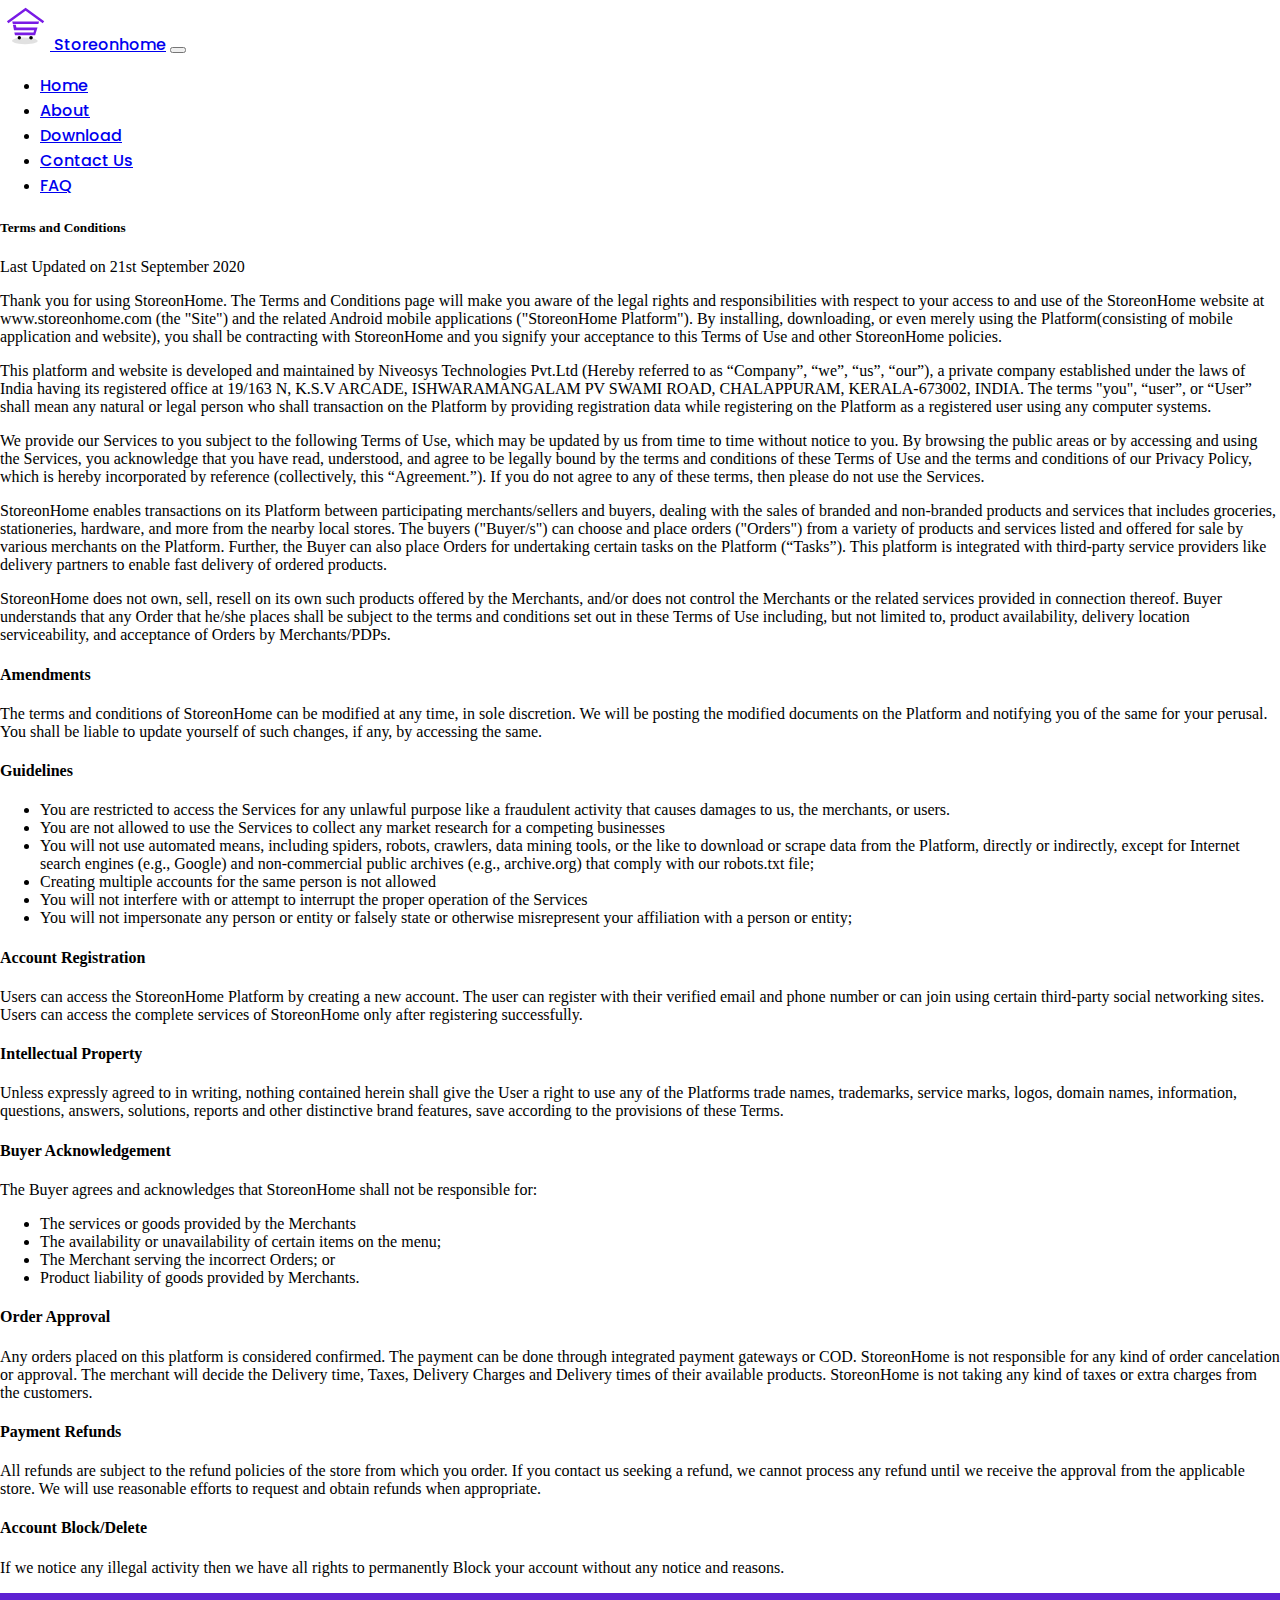
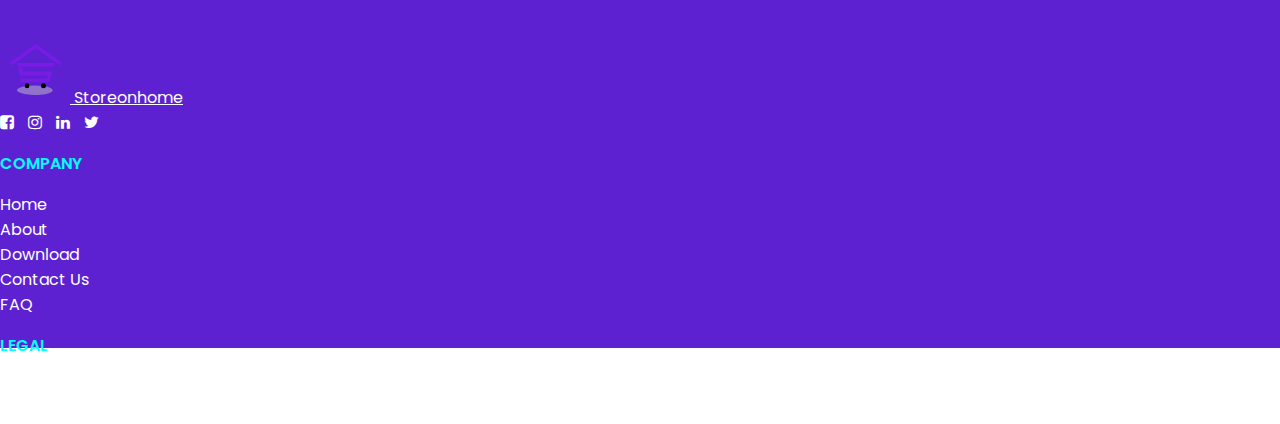
<file: terms.html>
<!DOCTYPE html>
<html lang="en">

<head>
    <meta charset="UTF-8">
    <meta name="viewport" content="width=device-width, initial-scale=1.0">
    <title>Storeonhome</title>
    <link rel="stylesheet" href="https://cdn.jsdelivr.net/npm/bootstrap@4.5.3/dist/css/bootstrap.min.css"
        integrity="sha384-TX8t27EcRE3e/ihU7zmQxVncDAy5uIKz4rEkgIXeMed4M0jlfIDPvg6uqKI2xXr2" crossorigin="anonymous">
    <link href="https://fonts.googleapis.com/css2?family=Poppins:wght@300;500;600&display=swap" rel="stylesheet">
    <link rel="stylesheet" href="https://cdnjs.cloudflare.com/ajax/libs/font-awesome/4.7.0/css/font-awesome.min.css">
    <link rel="stylesheet" href="css/style.css">
</head>

<body>
    <div class="container">
        <nav class="navbar navbar-expand-lg navbar-light bg-transperant p-0">
            <a class="navbar-brand" href="index.html"><img src="assets/img/logo.svg" class="img-fluid logo">
                Storeonhome</a>
            <button class="navbar-toggler" type="button" data-toggle="collapse" data-target="#navbarSupportedContent"
                aria-controls="navbarSupportedContent" aria-expanded="false" aria-label="Toggle navigation">
                <span class="navbar-toggler-icon"></span>
            </button>

            <div class="collapse navbar-collapse" id="navbarSupportedContent">
                <ul class="navbar-nav ml-auto">
                    <li class="nav-item">
                        <a class="nav-link" href="index.html">Home <span class="sr-only">(current)</span></a>
                    </li>
                    <li class="nav-item">
                        <a class="nav-link" href="about.html">About</a>
                    </li>
                    <li class="nav-item">
                        <a class="nav-link" href="download.html">Download</a>
                    </li>
                    <li class="nav-item">
                        <a class="nav-link" href="contact.html">Contact Us</a>
                    </li>
                    <li class="nav-item">
                        <a class="nav-link" href="faq.html">FAQ</a>
                    </li>

                </ul>
            </div>
        </nav>
    </div>
    <section id="terms">
        <div class="container">
            <h5>Terms and Conditions</h5>
            <p>Last Updated on 21st September 2020</p>
            <p>
                Thank you for using StoreonHome. The Terms and Conditions page will make you aware of the legal rights
                and
                responsibilities with respect to your access to and use of the StoreonHome website at
                www.storeonhome.com (the "Site")
                and the related Android mobile applications ("StoreonHome Platform"). By installing, downloading, or
                even merely using
                the Platform(consisting of mobile application and website), you shall be contracting with StoreonHome
                and you signify
                your acceptance to this Terms of Use and other StoreonHome policies.
            </p>
            <p>
                This platform and website is developed and maintained by Niveosys Technologies Pvt.Ltd (Hereby referred
                to as “Company”,
                “we”, “us”, “our”), a private company established under the laws of India having its registered office
                at 19/163 N,
                K.S.V ARCADE, ISHWARAMANGALAM PV SWAMI ROAD, CHALAPPURAM, KERALA-673002, INDIA. The terms "you", “user”,
                or “User” shall
                mean any natural or legal person who shall transaction on the Platform by providing registration data
                while registering
                on the Platform as a registered user using any computer systems.
            </p>
            <p>
                We provide our Services to you subject to the following Terms of Use, which may be updated by us from
                time to time
                without notice to you. By browsing the public areas or by accessing and using the Services, you
                acknowledge that you
                have read, understood, and agree to be legally bound by the terms and conditions of these Terms of Use
                and the terms and
                conditions of our Privacy Policy, which is hereby incorporated by reference (collectively, this
                “Agreement.”). If you do
                not agree to any of these terms, then please do not use the Services.
            </p>
            <p>
                StoreonHome enables transactions on its Platform between participating merchants/sellers and buyers,
                dealing with the
                sales of branded and non-branded products and services that includes groceries, stationeries, hardware,
                and more from
                the nearby local stores. The buyers ("Buyer/s") can choose and place orders ("Orders") from a variety of
                products and
                services listed and offered for sale by various merchants on the Platform. Further, the Buyer can also
                place Orders for
                undertaking certain tasks on the Platform (“Tasks”). This platform is integrated with third-party
                service providers like
                delivery partners to enable fast delivery of ordered products.
            </p>
            <p>
                StoreonHome does not own, sell, resell on its own such products offered by the Merchants, and/or does
                not control the
                Merchants or the related services provided in connection thereof. Buyer understands that any Order that
                he/she places
                shall be subject to the terms and conditions set out in these Terms of Use including, but not limited
                to, product
                availability, delivery location serviceability, and acceptance of Orders by Merchants/PDPs.
            </p>
            <h4>
                Amendments
            </h4>
            <p>
                The terms and conditions of StoreonHome can be modified at any time, in sole discretion. We will be
                posting the modified
                documents on the Platform and notifying you of the same for your perusal. You shall be liable to update
                yourself of such
                changes, if any, by accessing the same.
            </p>
            <h4>
                Guidelines
            </h4>
            <ul>
                <li>
                    You are restricted to access the Services for any unlawful purpose like a fraudulent activity that
                    causes damages to us,
                    the merchants, or users.
                </li>
                <li>
                    You are not allowed to use the Services to collect any market research for a competing businesses
                </li>
                <li>
                    You will not use automated means, including spiders, robots, crawlers, data mining tools, or the
                    like to download or
                    scrape data from the Platform, directly or indirectly, except for Internet search engines (e.g.,
                    Google) and
                    non-commercial public archives (e.g., archive.org) that comply with our robots.txt file;
                </li>
                <li>
                    Creating multiple accounts for the same person is not allowed
                </li>
                <li>
                    You will not interfere with or attempt to interrupt the proper operation of the Services
                </li>
                <li>
                    You will not impersonate any person or entity or falsely state or otherwise misrepresent your
                    affiliation with a person
                    or entity;
                </li>
            </ul>
            <h4>
                Account Registration
            </h4>
            <p>
                Users can access the StoreonHome Platform by creating a new account. The user can register with their
                verified email and
                phone number or can join using certain third-party social networking sites. Users can access the
                complete services of
                StoreonHome only after registering successfully.
            </p>
            <h4>
                Intellectual Property
            </h4>
            <p>
                Unless expressly agreed to in writing, nothing contained herein shall give the User a right to use any
                of the Platforms
                trade names, trademarks, service marks, logos, domain names, information, questions, answers, solutions,
                reports and
                other distinctive brand features, save according to the provisions of these Terms.
            </p>
            <h4>
                Buyer Acknowledgement
            </h4>
            <p>
                The Buyer agrees and acknowledges that StoreonHome shall not be responsible for:
            </p>
            <ul>
                <li>
                    The services or goods provided by the Merchants
                </li>
                <li>
                    The availability or unavailability of certain items on the menu;
                </li>
                <li>
                    The Merchant serving the incorrect Orders; or
                </li>
                <li>
                    Product liability of goods provided by Merchants.
                </li>
            </ul>
            <h4>
                Order Approval
            </h4>
            <p>
                Any orders placed on this platform is considered confirmed. The payment can be done through integrated
                payment gateways
                or COD. StoreonHome is not responsible for any kind of order cancelation or approval. The merchant will
                decide the
                Delivery time, Taxes, Delivery Charges and Delivery times of their available products. StoreonHome is
                not taking any
                kind of taxes or extra charges from the customers.
            </p>
            <h4>
                Payment Refunds
            </h4>
            <p>
                All refunds are subject to the refund policies of the store from which you order. If you contact us
                seeking a refund, we
                cannot process any refund until we receive the approval from the applicable store. We will use
                reasonable efforts to
                request and obtain refunds when appropriate.
            </p>
            <h4>
                Account Block/Delete
            </h4>
            <p>
                If we notice any illegal activity then we have all rights to permanently Block your account without any
                notice and
                reasons.
            </p>
        </div>
    </section>
    <section id="footer" class="d-flex align-items-center">
        <div class="container">
            <div class="row m-0">
                <div class="col-sm-12 col-md-12 col-lg-4">
                    <a class="ftrLogo" href="#"><img src="assets/img/logo.svg" class="img-fluid fttrLOg">
                        Storeonhome</a>
                    <div class="social">
                        <a href="https://www.facebook.com/StoreonHome-106529627918510"><i class="fa fa-facebook-square"
                                aria-hidden="true"></i></a>
                        <a href="https://www.instagram.com/storeonhome/"><i class="fa fa-instagram"
                                aria-hidden="true"></i></a>
                        <a href="https://www.linkedin.com/showcase/storeonhome/"><i class="fa fa-linkedin"
                                aria-hidden="true"></i></a>
                        <a href="https://twitter.com/StoreonH"><i class="fa fa-twitter" aria-hidden="true"></i></a>
                    </div>
                </div>
                <div class="col-sm-12 col-md-12 col-lg-4">
                    <p>
                        COMPANY
                    </p>
                    <ul>
                        <li><a href="index.html">Home</a></li>
                        <li><a href="about.html">About</a></li>
                        <li><a href="download.html">Download</a></li>
                        <li><a href="contact.html">Contact Us</a></li>
                        <li><a href="faq.html">FAQ</a></li>
                    </ul>
                </div>
                <div class="col-sm-12 col-md-12 col-lg-4">
                    <p>
                        LEGAL
                    </p>
                    <ul>
                        <li><a href="terms.html">Terms & Conditions</a></li>
                        <li><a href="privacy.html">Privacy Policy</a></li>
                    </ul>
                </div>
            </div>
        </div>
    </section>


</body>

</html>
</file>
<file: css/style.css>
body {
    margin:0px !important;
    padding:0px !important;
}
#hero {
  height: 95vh;
  background-color: #5d21d2;
  color: #fff;
}
.mainBg h1 {
  font-size: 80px;
  font-weight: 300;
  font-family: "Poppins", sans-serif;
  line-height: 80px;
}
.subTxt {
  margin: 0 0 30px 0;
  font-size: 20px;
  font-weight: 300;
  font-family: "Poppins", sans-serif;
}
.ctaBtn {
  padding: 15px 100px 15px 10px;
  background-color: #fff;
  color: #000;
  border-radius: 4px;
  font-size: 20px;
  font-weight: 300;
  font-family: "Poppins", sans-serif;
  text-decoration: none;
}
.mainBg a {
  text-decoration: none;
}
.ctaBtn:hover {
  background-color: black;
  color: #fff;
}
.logo {
  height: 50px;
}
.navbar{
    padding-top:0px;
    padding-bottom: 0px;
}
.navbar-brand {
  font-weight: 500;
  font-family: "Poppins", sans-serif;
}
.nav-link {
  font-weight: 500;
  font-family: "Poppins", sans-serif;
  columns: #000;
}
.navbar-nav {
    margin-left: auto;
}


@media only screen and (max-width: 768px) {
  .mainBg h1 {
    font-size: 40px;
    line-height: 40px;
  }
  .subTxt {
    font-size: 16px;
  }
  .ctaBtn {
    padding: 10px;
    background-color: #fff;
    color: #000;
    border-radius: 4px;
    font-size: 16px;
  }
  .heroImg {
    display: none;
  }
}
#features {
  height: 100vh;
}

#features .card {
  height: 250px;
  padding: 10px 20px;
  display: flex;
  justify-content: center;
  background-color: transparent;
  margin-bottom: 10px;
  border: none;
}
#features .card:hover {
  background: linear-gradient(156.49deg, #ba80fc 1.6%, #44078a 104.93%);
  color: #fff;
  border-radius: 10px;
}

#features .header {
  font-size: 25px;
  font-weight: 500;
  font-family: "Poppins", sans-serif;
}
#features p {
  font-weight: 500;
  font-family: "Poppins", sans-serif;
  text-align: justify;
}
#features .icon {
  height: 50px;
  width: 50px;
}
@media only screen and (max-width: 1027px) {
  #features {
    height: auto;
  }
}
@media only screen and (max-width: 768px) {
  #features {
    height: auto;
    margin:20px 0;
  }
}
.hedMain {
  font-weight: 600 !important;
}
#contact {
  height: 70vh;
}

.cntctRow {
  margin: 0;
  background-color: azure;
  border-radius: 20px;
  padding: 20px 10px;
}
#contact h1 {
  font-size: 25px;
  font-weight: 500;
  font-family: "Poppins", sans-serif;
  padding: 10px 0 0 0;
}
#contact p {
  margin: 0 0 0px 0;
}
#contact .collapse {
  margin: 0;
}
@media only screen and (max-width: 1024px) {
  #contact {
    height: auto;
  }
  #contact h1 {
    font-size: 18px;
  }
  #contact p {
    line-height: 20px;
  }
}
@media only screen and (max-width: 768px) {
  #contact {
    height: auto;
  }
  #contact h1 {
    font-size: 18px;
  }
  #contact p {
    line-height: 20px;
  }
}
.infoRow {
  margin: 0;
  background-color: #6bc2cf;
  border-radius: 20px;
  color: #fff;
}
#contactInfo {
  height: 60vh;
}
#contactInfo h1 {
  font-size: 40px;
  font-weight: 500;
  font-family: "Poppins", sans-serif;
}
#contactInfo p {
  font-size: 20px;
  font-family: "Poppins", sans-serif;
  padding: 0 0 20px 0;
}
#contactInfo a {
  padding: 15px 100px 15px 10px;
  background-color: #000;
  color: #fff;
  border-radius: 4px;
  font-size: 20px;
  font-weight: 300;
  font-family: "Poppins", sans-serif;
  text-decoration: none;
}
#contactInfo a:hover {
  background-color: #fff;
  color: #000;
}
@media only screen and (max-width: 1024px) {
  #contactInfo {
    height: auto;
    margin: 40px 0;
  }
  #contactInfo h1 {
    font-size: 30px;
  }
  #contactInfo p {
    padding: 0;
  }
  .infoImg {
    display: none;
  }
  #contactInfo a {
    padding: 10px;
    font-size: 12px;
  }
  .infoRow {
    padding: 20px 0;
  }
}
@media only screen and (max-width: 768px) {
  #contactInfo {
    height: auto;
    margin: 40px 0;
  }
  #contactInfo h1 {
    font-size: 30px;
  }
  #contactInfo p {
    padding: 0;
  }
  .infoImg {
    display: none;
  }
  #contactInfo a {
    padding: 10px;
    font-size: 12px;
  }
  .infoRow {
    padding: 20px 0;
  }
}
#footer {
  background-color: #5d21d2;
  height: 35vh;
  padding: 40px 0 0 0;
  font-family: "Poppins", sans-serif;
}
.fttrLOg {
  height: 70px;
  width: 70px;
}
.ftrLogo {
  color: #fff;
}
#footer ul {
  padding: 0;
  list-style-type: none;
}
#footer p {
  font-weight: 600;
  color: aqua;
}
#footer li {
  color: #fff;
}
.social a {
  padding: 0 10px 0 0;
  color: #fff;
}
.social a:hover {
  color: #000;
}
#footer ul a {
  color: #fff;
  text-decoration: none;
}
@media only screen and (max-width: 768px) {
  #footer {
    height: auto;
  }
}
.ftrLogo:hover {
  color: #fff;
  text-decoration: none;
}

#about {
  background-image: url("assets/img/about.svg");
  height: 100vh;
  background-position: center;
  background-size: cover;
  background-repeat: no-repeat;
}
#about h1 {
  font-size: 50px;
  text-align: center;
  font-family: "Poppins", sans-serif;
  font-weight: 500;
}
#about h3 {
  font-size: 25px;
  text-align: center;
  font-family: "Poppins", sans-serif;
  font-weight: 500;
}
#about p {
  font-size: 19px;
  text-align: justify;
  font-family: "Poppins", sans-serif;
  font-weight: 300;
}
@media only screen and (max-width: 768px) {
  #about {
    height: auto;
    padding: 20px 0;
  }
  #about h1 {
    font-size: 30px;
  }
  #about h3 {
    font-size: 24px;
  }
  #about p {
    font-size: 18px;
  }
}

#download {
  background-image: url("assets/img/about.svg");
  background-position: center;
  background-size: cover;
  background-repeat: no-repeat;
  font-family: "Poppins", sans-serif;
  padding: 20px 0;
}
.dwnld {
  display: flex;
  column-gap: 20px;
}
.dwnld .img-fluid {
  height: 60px;
}
.dwnld .appStr {
  display: none;
}
.dwnld1 a {
  padding: 10px 15px;
  background-color: rgb(39, 5, 5);
  color: rgb(255, 255, 255);
  border-radius: 4px;
  text-decoration: none;
}
@media only screen and (max-width: 768px) {
  #download {
    height: auto;
  }
  .mobImg {
    display: none;
  }
}
#contactUs {
  background-color: #efece7;
  font-family: "Poppins", sans-serif;
}
@media only screen and (max-width: 768px) {
  #contactUs {
    text-align: center;
  }
}
#contInfo {
  height: 40vh;
  font-family: "Poppins", sans-serif;
}
#contInfo .row {
  background-color: #f5a571;
  border-radius: 10px;
  padding: 20px 0;
}
#contInfo a {
  color: #fff;
}
#contInfo h1 {
  font-size: 25px;
}
#contInfo h3 {
  font-size: 35px;
  text-align: center;
  font-weight: 600;
}
@media only screen and (max-width: 768px) {
  #contInfo {
    height: auto;
    margin: 20px 0;
  }
  #contInfo h1 {
    font-size: 20px;
  }
}

summary {
  outline: none;
  padding: 10px 0px;
  margin-bottom: 10px;
  font-size: 18px;
}
details {
  border-bottom: solid 2px gray;
}
details[open] summary ~ * {
  animation: sweep 0.5s ease-in-out;
}

@keyframes sweep {
  0% {
    opacity: 0;
    margin-left: -10px;
  }
  100% {
    opacity: 1;
    margin-left: 0px;
  }
}

summary::-webkit-details-marker {
  display: none;
}
summary:after {
  content: "+";
  color: #000;
  padding: 0;
  float: right;
}
details[open] summary:after {
  content: "-";
}
.faqImg {
  height: 300px;
}
#faq,
.faq {
  font-family: "Poppins", sans-serif;
}
#faq {
  margin: 20px 0;
}
#faq p {
  color: grey;
}

.faq p {
  color: grey;
}
.faq h3 {
  font-size: 30px;
  font-weight: 600;
}
</file>
